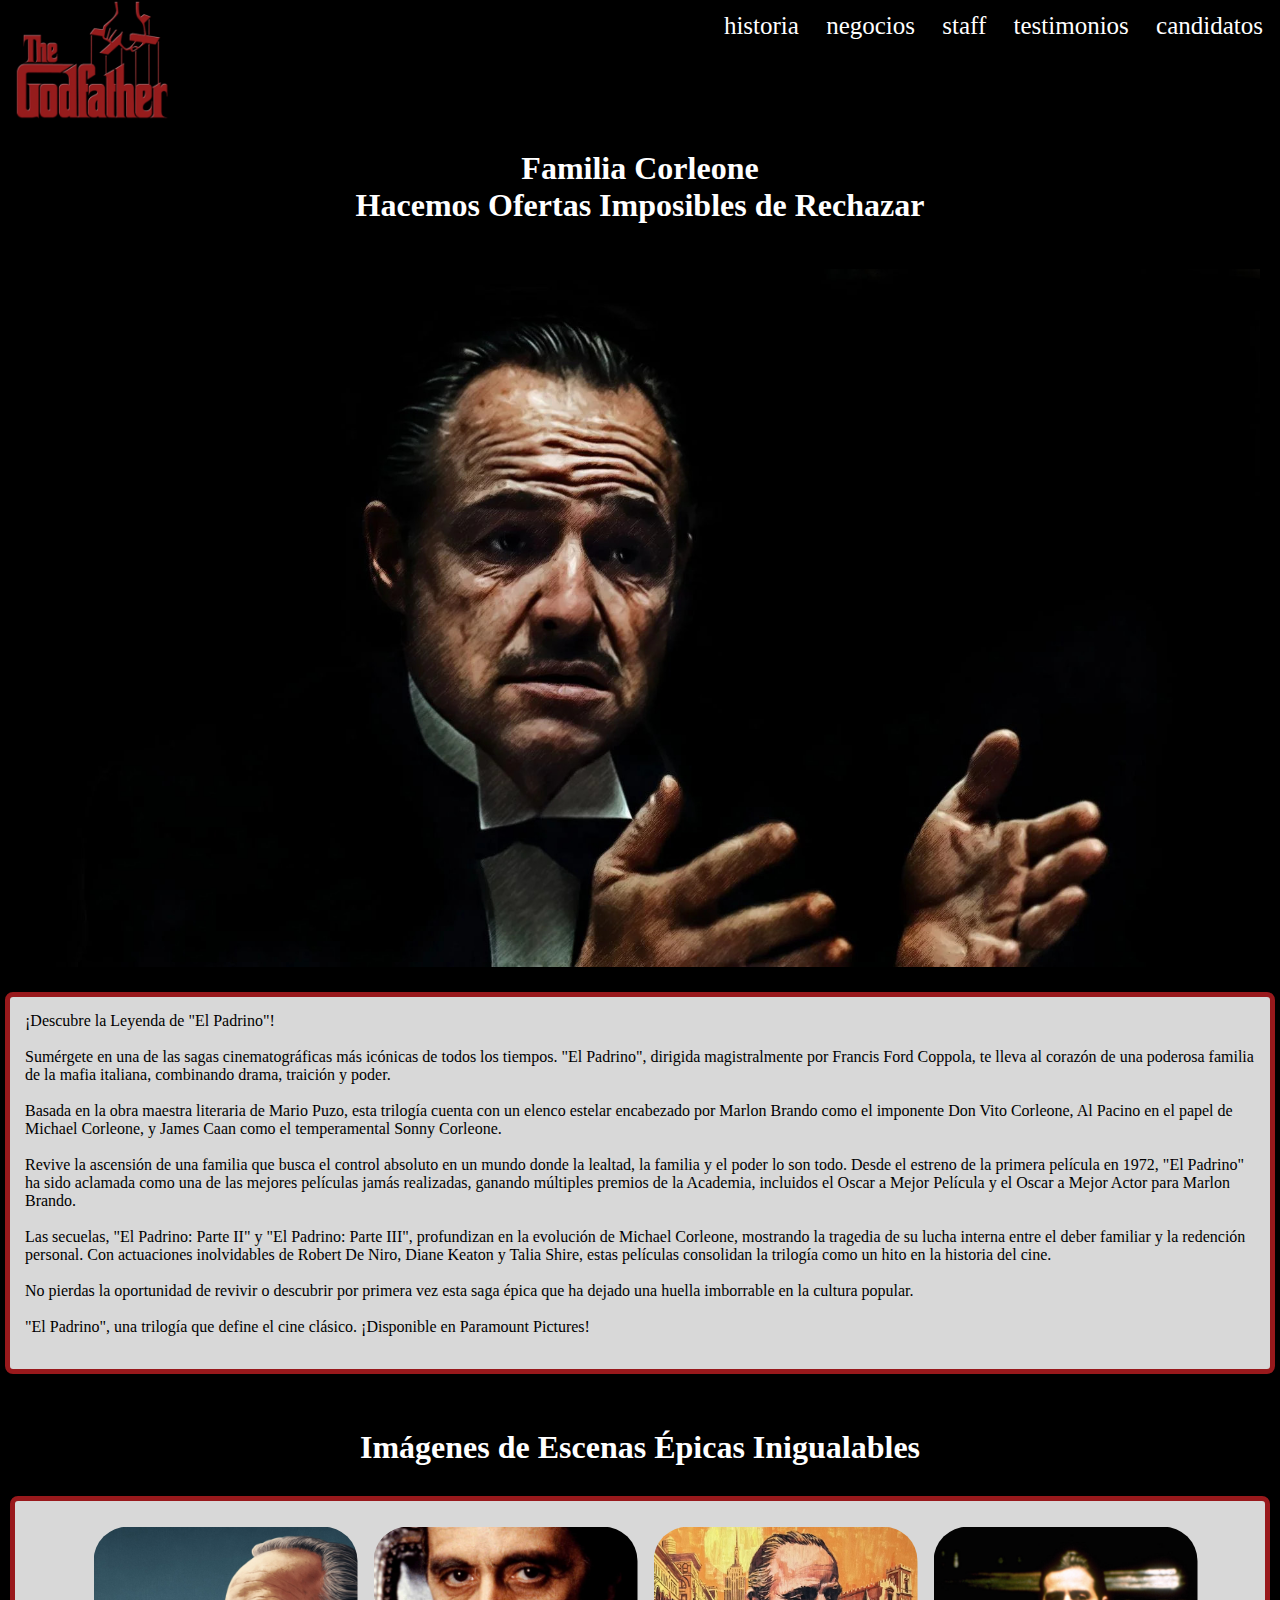
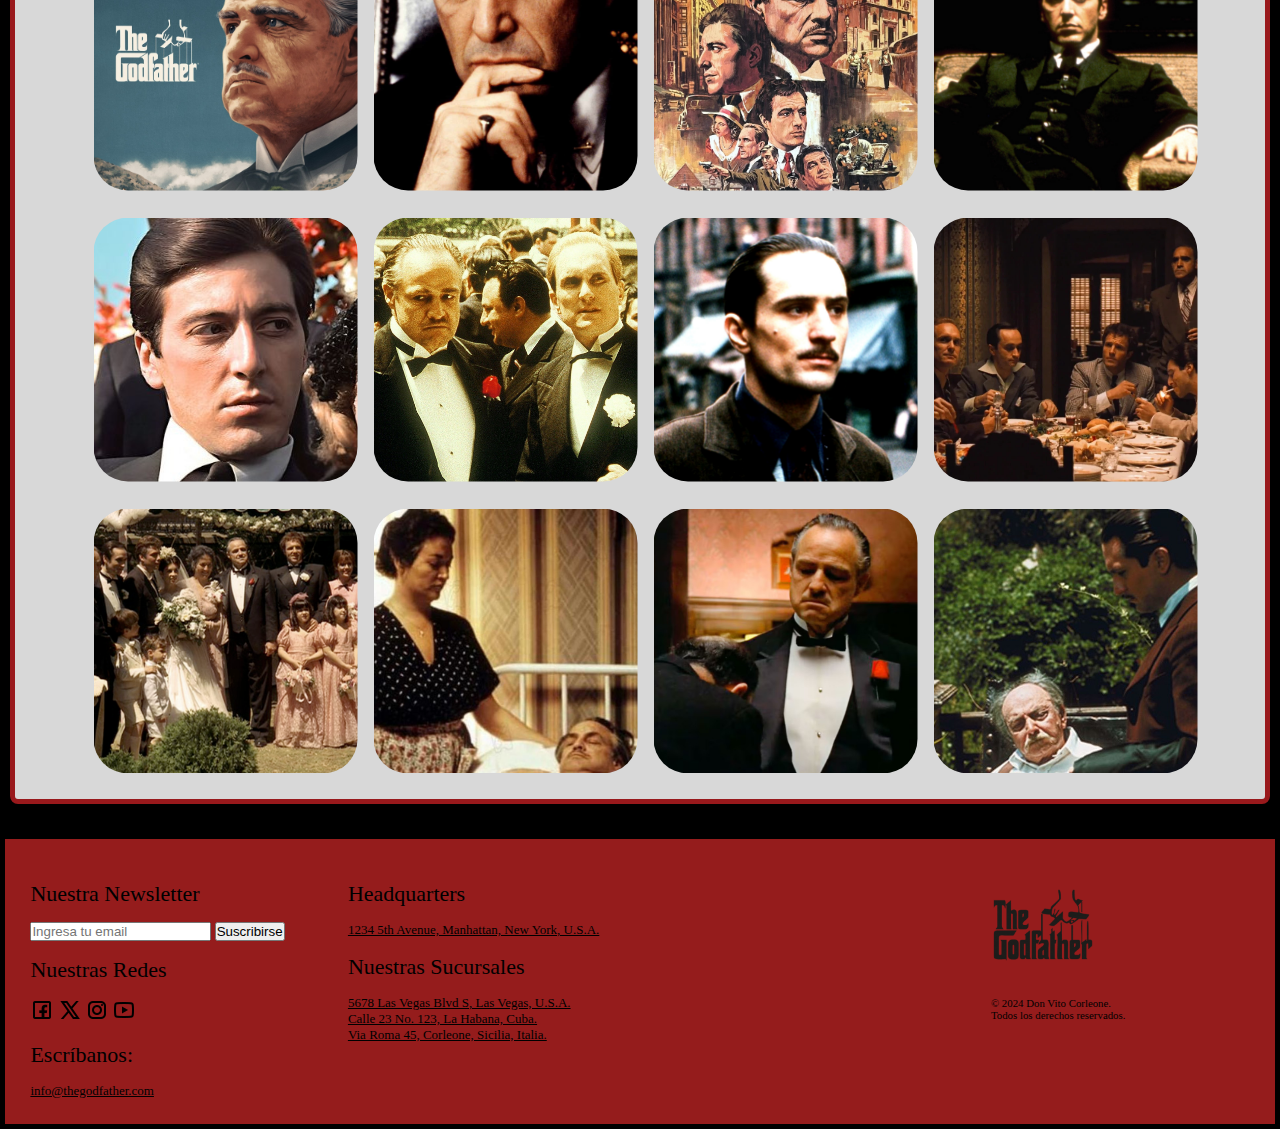
<file: index.html>
<!DOCTYPE html>
<html lang="es">

<head>
    <meta charset="UTF-8">
    <meta name="viewport" content="width=device-width, initial-scale=1.0">
    <link rel="stylesheet" href="css/footerResponsive.css">
    <link rel="stylesheet" href="css/grt-responsive-menu.css">
    <link rel="stylesheet" href="css/styles.css">
    <link rel="stylesheet" href="css/lightbox.min.css">
    <title>Trilogía de Películas El Padrino</title>

</head>

<body>
    <header>
        <div class="menu-container">
            <div class="grt-menu-row">
                <div class="grt-menu-logo">
                    <a href="index.html" class="grt-logo"><img src="images/logo-rojo.png" alt="The Godfather Logo"></a>
                </div>
                <div class="grt-menu-right">
                    <nav>
                        <button class="grt-mobile-button"><span class="line1"></span><span class="line2"></span><span
                                class="line3"></span></button>
                        <ul class="grt-menu">
                            <!--<li class="active"><a href="">Home</a></li>-->
                            <li class=""><a href="historia.html">Historia</a></li>
                            <li class=""><a href="negocios.html">Negocios</a></li>
                            <li class=""><a href="staff.html">Staff</a></li>
                            <li class=""><a href="testimonios.html">Testimonios</a></li>
                            <li class=""><a href="candidatos.html">Candidatos</a></li>
                        </ul>
                    </nav>
                </div>
            </div>
        </div>
    </header>
    <!--
    <div class="imagen-fondo">
        <p><br><br></p>
    </div>
    -->

    <div class="relleno-negro"></div>

        <h1>Familia Corleone <br> Hacemos Ofertas Imposibles de Rechazar</h1>

        <div class="imagen-100x100-ancho">
            <img src="images/don-corleone.jpg" alt="La Sabiduría de Don Vittorio Corleone">
        </div>

        <div class="container">
        <div class="paragraph">
            <p>
                ¡Descubre la Leyenda de "El Padrino"! <br><br>

                Sumérgete en una de las sagas cinematográficas más icónicas de todos los tiempos. "El Padrino", dirigida magistralmente por Francis Ford Coppola, te lleva al corazón de una poderosa familia de la mafia italiana, combinando drama, traición y poder. <br><br>

                Basada en la obra maestra literaria de Mario Puzo, esta trilogía cuenta con un elenco estelar encabezado por Marlon Brando como el imponente Don Vito Corleone, Al Pacino en el papel de Michael Corleone, y James Caan como el temperamental Sonny Corleone. <br><br>

                Revive la ascensión de una familia que busca el control absoluto en un mundo donde la lealtad, la familia y el poder lo son todo. Desde el estreno de la primera película en 1972, "El Padrino" ha sido aclamada como una de las mejores películas jamás realizadas, ganando múltiples premios de la Academia, incluidos el Oscar a Mejor Película y el Oscar a Mejor Actor para Marlon Brando. <br><br>

                Las secuelas, "El Padrino: Parte II" y "El Padrino: Parte III", profundizan en la evolución de Michael Corleone, mostrando la tragedia de su lucha interna entre el deber familiar y la redención personal. Con actuaciones inolvidables de Robert De Niro, Diane Keaton y Talia Shire, estas películas consolidan la trilogía como un hito en la historia del cine. <br><br>

                No pierdas la oportunidad de revivir o descubrir por primera vez esta saga épica que ha dejado una huella imborrable en la cultura popular. <br><br>

                "El Padrino", una trilogía que define el cine clásico. ¡Disponible en Paramount Pictures! <br><br>
            </p>
        </div>
        <h1>Imágenes de Escenas Épicas Inigualables</h1>
        <div class="container">
            <div class="paragraph">
                <section>
                    <div class="gallery">
                      <a class="example-image-link" href="gallery-images/imagen01.jpg" data-lightbox="example-set" data-title="Caption 1">
                        <img class="example-image" src="gallery-images/miniatura-imagen01.jpg" alt="Imagen 1">
                      </a>
                      <a class="example-image-link" href="gallery-images/imagen02.jpg" data-lightbox="example-set" data-title="Caption 2">
                        <img class="example-image" src="gallery-images/miniatura-imagen02.jpg" alt="Imagen 2">
                      </a>
                      <a class="example-image-link" href="gallery-images/imagen03.jpg" data-lightbox="example-set" data-title="Caption 3">
                        <img class="example-image" src="gallery-images/miniatura-imagen03.jpg" alt="Imagen 3">
                      </a>
                      <a class="example-image-link" href="gallery-images/imagen04.jpg" data-lightbox="example-set" data-title="Caption 4">
                        <img class="example-image" src="gallery-images/miniatura-imagen04.jpg" alt="Imagen 4">
                      </a>
                      <a class="example-image-link" href="gallery-images/imagen05.jpg" data-lightbox="example-set" data-title="Caption 5">
                        <img class="example-image" src="gallery-images/miniatura-imagen05.jpg" alt="Imagen 5">
                      </a>
                      <a class="example-image-link" href="gallery-images/imagen06.jpg" data-lightbox="example-set" data-title="Caption 6">
                        <img class="example-image" src="gallery-images/miniatura-imagen06.jpg" alt="Imagen 6">
                      </a>
                      <a class="example-image-link" href="gallery-images/imagen07.jpg" data-lightbox="example-set" data-title="Caption 7">
                        <img class="example-image" src="gallery-images/miniatura-imagen07.jpg" alt="Imagen 7">
                      </a>
                      <a class="example-image-link" href="gallery-images/imagen08.jpg" data-lightbox="example-set" data-title="Caption 8">
                        <img class="example-image" src="gallery-images/miniatura-imagen08.jpg" alt="Imagen 8">
                      </a>
                      <a class="example-image-link" href="gallery-images/imagen09.jpg" data-lightbox="example-set" data-title="Caption 9">
                        <img class="example-image" src="gallery-images/miniatura-imagen09.jpg" alt="Imagen 9">
                      </a>
                      <a class="example-image-link" href="gallery-images/imagen10.jpg" data-lightbox="example-set" data-title="Caption 10">
                        <img class="example-image" src="gallery-images/miniatura-imagen10.jpg" alt="Imagen 10">
                      </a>
                      <a class="example-image-link" href="gallery-images/imagen11.jpg" data-lightbox="example-set" data-title="Caption 11">
                        <img class="example-image" src="gallery-images/miniatura-imagen11.jpg" alt="Imagen 11">
                      </a>
                      <a class="example-image-link" href="gallery-images/imagen12.jpg" data-lightbox="example-set" data-title="Caption 12">
                        <img class="example-image" src="gallery-images/miniatura-imagen12.jpg" alt="Imagen 12">
                      </a>
                    </div>
                  </section>

            </div>
        </div>
   
    <footer>
        <div class="container-footer">

            <div class="row">
                <div class="footer-col1">
                    <br>
                    <h4>Nuestra newsletter</h4>
                    <form action="#" method="POST" class="newsletter-form">
                        <input type="email" id="email" name="email" placeholder="Ingresa tu email" required>
                        <button type="submit">Suscribirse</button>
                    </form>
                    <br>
                    <h4>Nuestras redes</h4>
                    <div class="social-links">
                        <a href="#"><img src="images/icon-facebook.png" alt="Facebook"></a>
                        <a href="#"><img src="images/icon-x.png" alt="X"></a>
                        <a href="#"><img src="images/icon-instagram.png" alt="Instagram"></a>
                        <a href="#"><img src="images/icon-youtube.png" alt="YouTube"></a>
                    </div>
                    <br>
                    <h4>Escríbanos:</h4>
                    <div class="mailto">
                        <a href="#">info@thegodfather.com</a>
                    </div>
                </div>
                <div class="footer-col2">
                    <br>
                    <h4>Headquarters</h4>
                    <div class="branches">
                        <p><a href="https://www.google.com/maps?q=New+York,+USA" target="_blank">1234 5th Avenue,
                                Manhattan, New York, U.S.A.</a></p>
                    </div>
                    <br>
                    <h4>Nuestras Sucursales</h4>
                    <div class="branches">
                        <p><a href="https://www.google.com/maps?q=Las+Vegas,+USA" target="_blank">5678 Las Vegas Blvd S,
                                Las Vegas, U.S.A.</a></p>
                        <p><a href="https://www.google.com/maps?q=La+Habana,+Cuba" target="_blank">Calle 23 No. 123, La
                                Habana, Cuba.</a></p>
                        <p><a href="https://www.google.com/maps?q=Corleone,+Sicilia" target="_blank">Via Roma 45,
                                Corleone, Sicilia, Italia.</a></p>
                    </div>
                </div>
                <div class="footer-col3">
                    <div class="logo-container">
                        <img src="images/the-godfather-black-small-logo.png" alt="Logo" class="logo">
                    </div>
                    <div class="copyright">
                        <p>© 2024 Don Vito Corleone.<br>Todos los derechos reservados.</p>
                    </div>
                </div>
            </div>
        </div>
    </footer>
    <script src="js/jquery-3.7.1.min.js"></script>
    <script src="js/grt-responsive-menu.js"></script>
    <script src="js/lightbox-plus-jquery.min.js"></script>
</body>

</html>
</file>
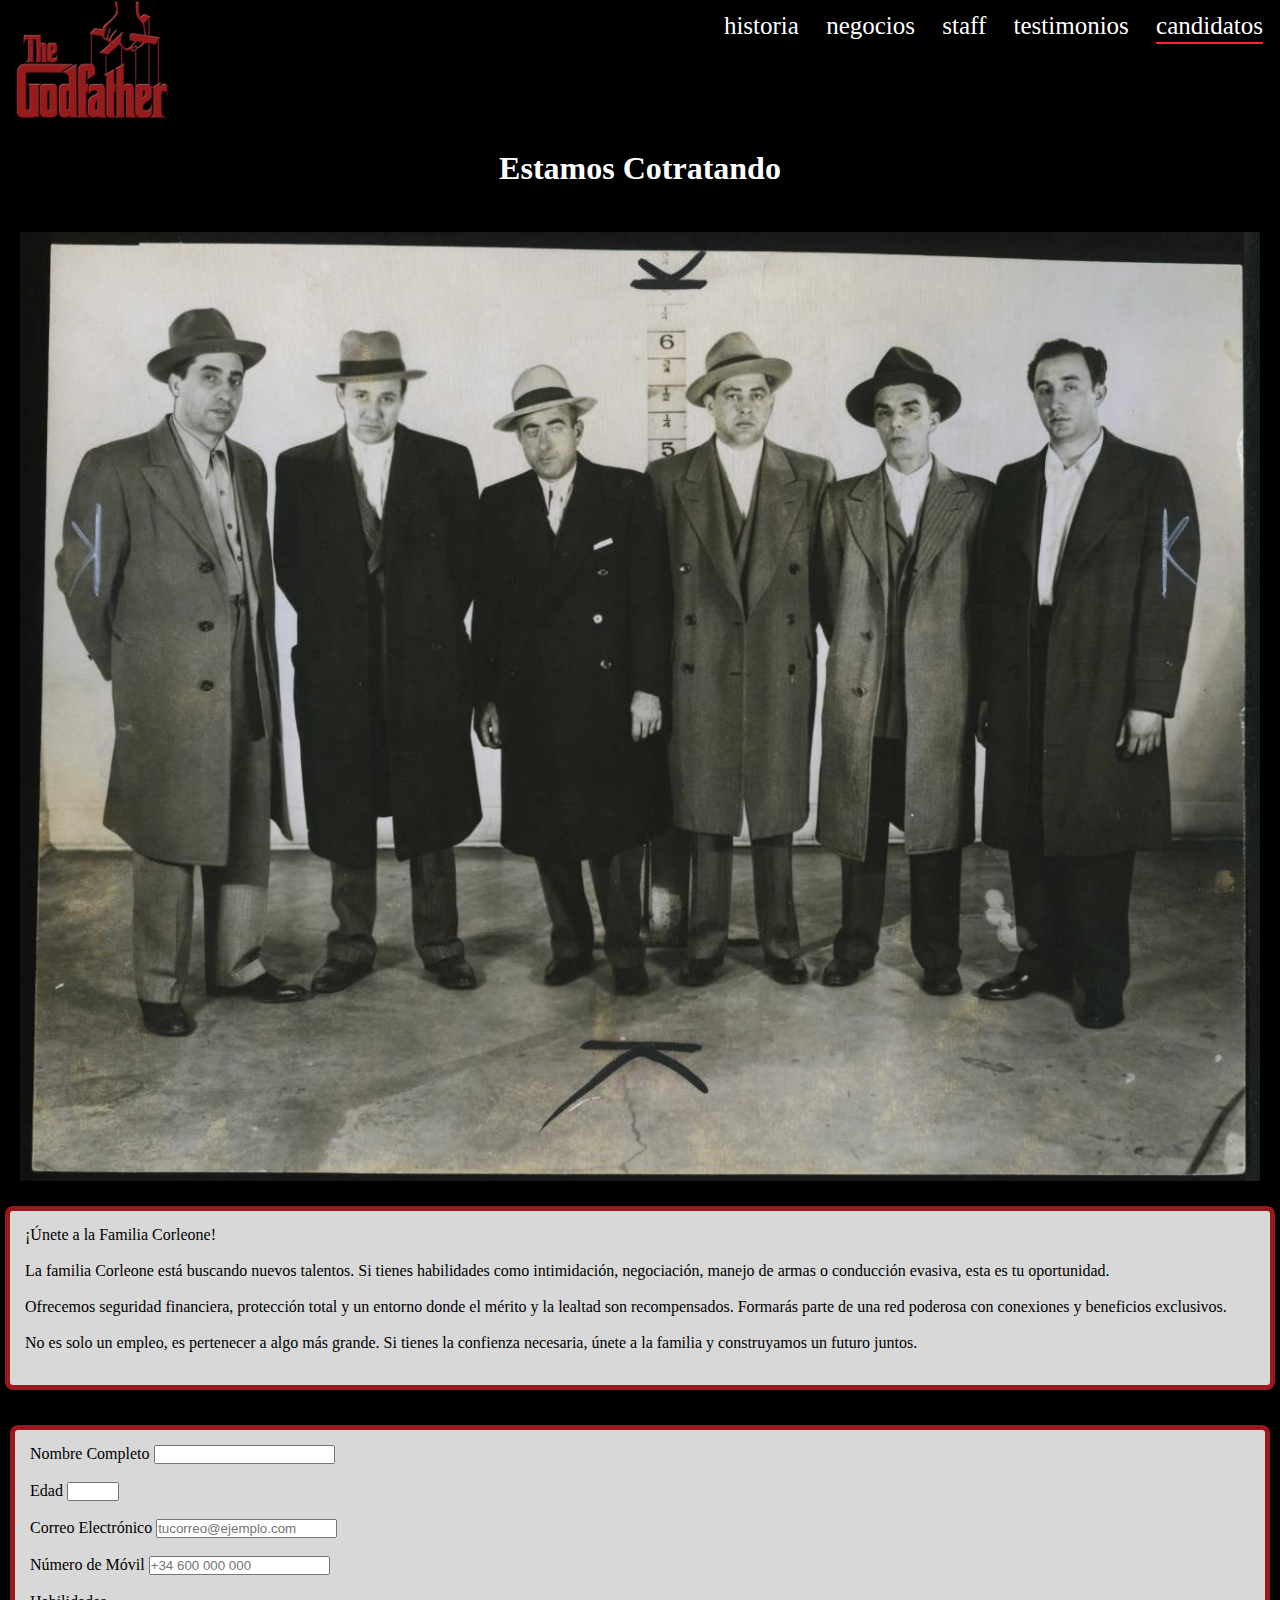
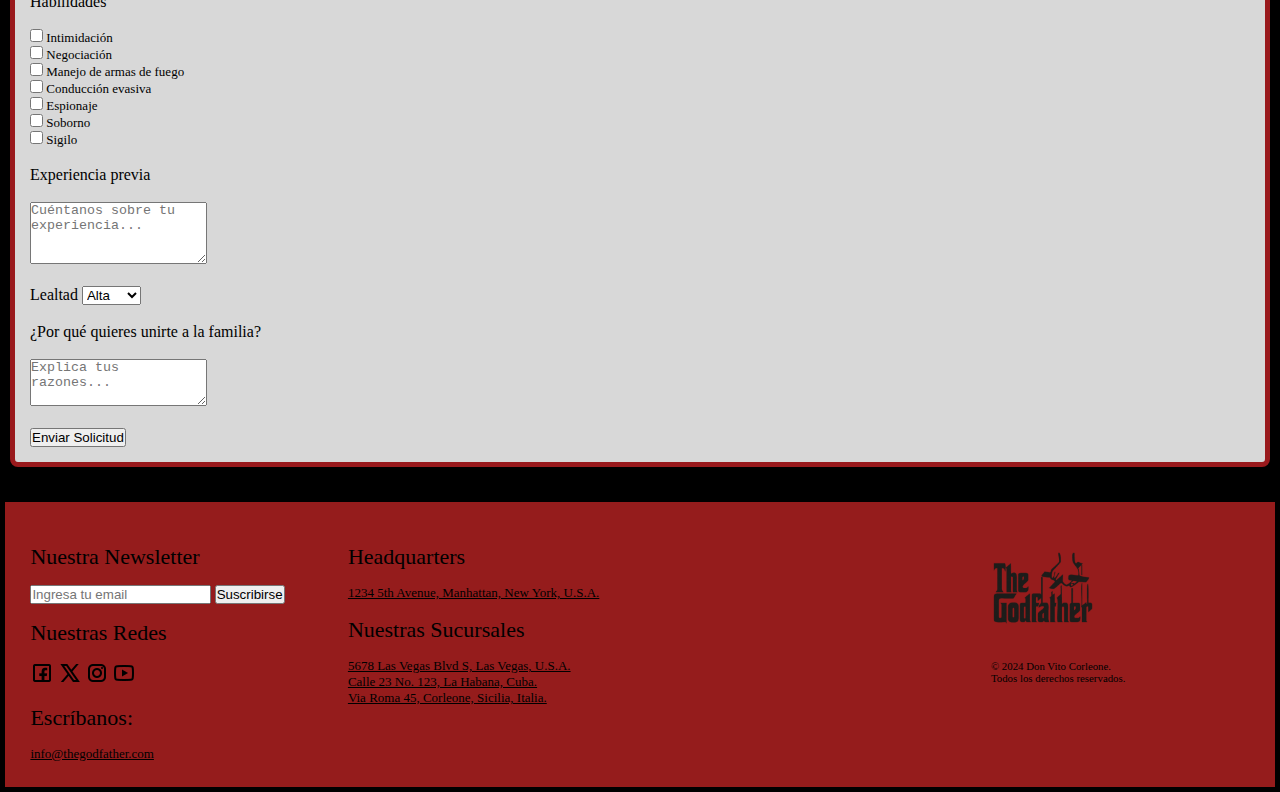
<file: candidatos.html>
<!DOCTYPE html>
<html lang="es">

<head>
    <meta charset="UTF-8">
    <meta name="viewport" content="width=device-width, initial-scale=1.0">
    <link rel="stylesheet" href="css/footerResponsive.css">
    <link rel="stylesheet" href="css/grt-responsive-menu.css">
    <link rel="stylesheet" href="css/styles.css">
    <link rel="stylesheet" href="css/lightbox.min.css">
    <title>Estamos Reclutando</title>

</head>

<body>
    <header>
        <div class="menu-container">
            <div class="grt-menu-row">
                <div class="grt-menu-logo">
                    <a href="index.html" class="grt-logo"><img src="images/logo-rojo.png" alt="The Godfather Logo"></a>
                </div>
                <div class="grt-menu-right">
                    <nav>
                        <button class="grt-mobile-button"><span class="line1"></span><span class="line2"></span><span
                                class="line3"></span></button>
                        <ul class="grt-menu">
                            <!--<li class="active"><a href="">Home</a></li>-->
                            <li class=""><a href="historia.html">Historia</a></li>
                            <li class=""><a href="negocios.html">Negocios</a></li>
                            <li class=""><a href="staff.html">Staff</a></li>
                            <li class=""><a href="testimonios.html">Testimonios</a></li>
                            <li class="active"><a href="candidatos.html">Candidatos</a></li>
                        </ul>
                    </nav>
                </div>
            </div>
        </div>
    </header>
    <!--
    <div class="imagen-fondo">
        <p><br><br></p>
    </div>
    -->

    <div class="relleno-negro"></div>

        <h1>Estamos Cotratando</h1>

        <div class="imagen-100x100-ancho">
            <img src="images/candidatos.jpg" alt="Hasta los niños aman a Don Vito">
        </div>

        <div class="container">
        <div class="paragraph">
            <p>
                ¡Únete a la Familia Corleone! <br><br>

                La familia Corleone está buscando nuevos talentos. Si tienes habilidades como intimidación, negociación,
                manejo de armas o conducción evasiva, esta es tu oportunidad. <br><br>

                Ofrecemos seguridad financiera, protección total y un entorno donde el mérito y la lealtad son
                recompensados. Formarás parte de una red poderosa con conexiones y beneficios exclusivos. <br><br>

                No es solo un empleo, es pertenecer a algo más grande. Si tienes la confienza necesaria, únete a la familia y construyamos un futuro juntos. <br><br>
            </p>
        </div>

        <div class="container">
            <div class="paragraph">
                <p>
                    <form action="submit.php" method="post">
                        <label for="name">Nombre Completo</label>
                        <input type="text" id="name" name="name" required>
                        <br><br>
                        <label for="age">Edad</label>
                        <input type="number" id="age" name="age" min="18" max="99" required>
                        <br><br>
                        <label for="email">Correo Electrónico</label>
                        <input type="email" id="email" name="email" placeholder="tucorreo@ejemplo.com" required>
                        <br><br>
                        <label for="mobile">Número de Móvil</label>
                        <input type="tel" id="mobile" name="mobile" placeholder="+34 600 000 000" required>
                        <br><br>
                        <label for="skills">Habilidades</label>
                        <br><br>
                        <div class="checkbox-group">
                            <label><input type="checkbox" name="skills[]" value="Intimidación"> Intimidación</label>
                            <br>
                            <label><input type="checkbox" name="skills[]" value="Negociación"> Negociación</label>
                            <br>
                            <label><input type="checkbox" name="skills[]" value="Armas de fuego"> Manejo de armas de fuego</label>
                            <br>
                            <label><input type="checkbox" name="skills[]" value="Conducción evasiva"> Conducción
                                evasiva</label>
                            <br>
                            <label><input type="checkbox" name="skills[]" value="Espionaje"> Espionaje</label>
                            <br>
                            <label><input type="checkbox" name="skills[]" value="Soborno"> Soborno</label>
                            <br>
                            <label><input type="checkbox" name="skills[]" value="Sigilo"> Sigilo</label>
                        </div>
                        <br>
                        <label for="experience">Experiencia previa</label>
                        <br><br>
                        <textarea id="experience" name="experience" rows="4" placeholder="Cuéntanos sobre tu experiencia..."
                            required></textarea>
                        <br><br>
                        <label for="loyalty">Lealtad</label>
                        <select id="loyalty" name="loyalty" required>
                            <option value="alta">Alta</option>
                            <option value="media">Media</option>
                            <option value="baja">Baja</option>
                        </select>
                        <br><br>
                        <label for="why">¿Por qué quieres unirte a la familia?</label>
                        <br><br>
                        <textarea id="why" name="why" rows="3" placeholder="Explica tus razones..." required></textarea>
                        <br><br>
                        <button type="submit" class="submit-btn">Enviar Solicitud</button>
                    </form>
                </p>
            </div>



        </div>
   
    <footer>
        <div class="container-footer">

            <div class="row">
                <div class="footer-col1">
                    <br>
                    <h4>Nuestra newsletter</h4>
                    <form action="#" method="POST" class="newsletter-form">
                        <input type="email" id="email" name="email" placeholder="Ingresa tu email" required>
                        <button type="submit">Suscribirse</button>
                    </form>
                    <br>
                    <h4>Nuestras redes</h4>
                    <div class="social-links">
                        <a href="#"><img src="images/icon-facebook.png" alt="Facebook"></a>
                        <a href="#"><img src="images/icon-x.png" alt="X"></a>
                        <a href="#"><img src="images/icon-instagram.png" alt="Instagram"></a>
                        <a href="#"><img src="images/icon-youtube.png" alt="YouTube"></a>
                    </div>
                    <br>
                    <h4>Escríbanos:</h4>
                    <div class="mailto">
                        <a href="#">info@thegodfather.com</a>
                    </div>
                </div>
                <div class="footer-col2">
                    <br>
                    <h4>Headquarters</h4>
                    <div class="branches">
                        <p><a href="https://www.google.com/maps?q=New+York,+USA" target="_blank">1234 5th Avenue,
                                Manhattan, New York, U.S.A.</a></p>
                    </div>
                    <br>
                    <h4>Nuestras Sucursales</h4>
                    <div class="branches">
                        <p><a href="https://www.google.com/maps?q=Las+Vegas,+USA" target="_blank">5678 Las Vegas Blvd S,
                                Las Vegas, U.S.A.</a></p>
                        <p><a href="https://www.google.com/maps?q=La+Habana,+Cuba" target="_blank">Calle 23 No. 123, La
                                Habana, Cuba.</a></p>
                        <p><a href="https://www.google.com/maps?q=Corleone,+Sicilia" target="_blank">Via Roma 45,
                                Corleone, Sicilia, Italia.</a></p>
                    </div>
                </div>
                <div class="footer-col3">
                    <div class="logo-container">
                        <img src="images/the-godfather-black-small-logo.png" alt="Logo" class="logo">
                    </div>
                    <div class="copyright">
                        <p>© 2024 Don Vito Corleone.<br>Todos los derechos reservados.</p>
                    </div>
                </div>
            </div>
        </div>
    </footer>
    <script src="js/jquery-3.7.1.min.js"></script>
    <script src="js/grt-responsive-menu.js"></script>
    <script src="js/lightbox-plus-jquery.min.js"></script>
</body>

</html>
</file>
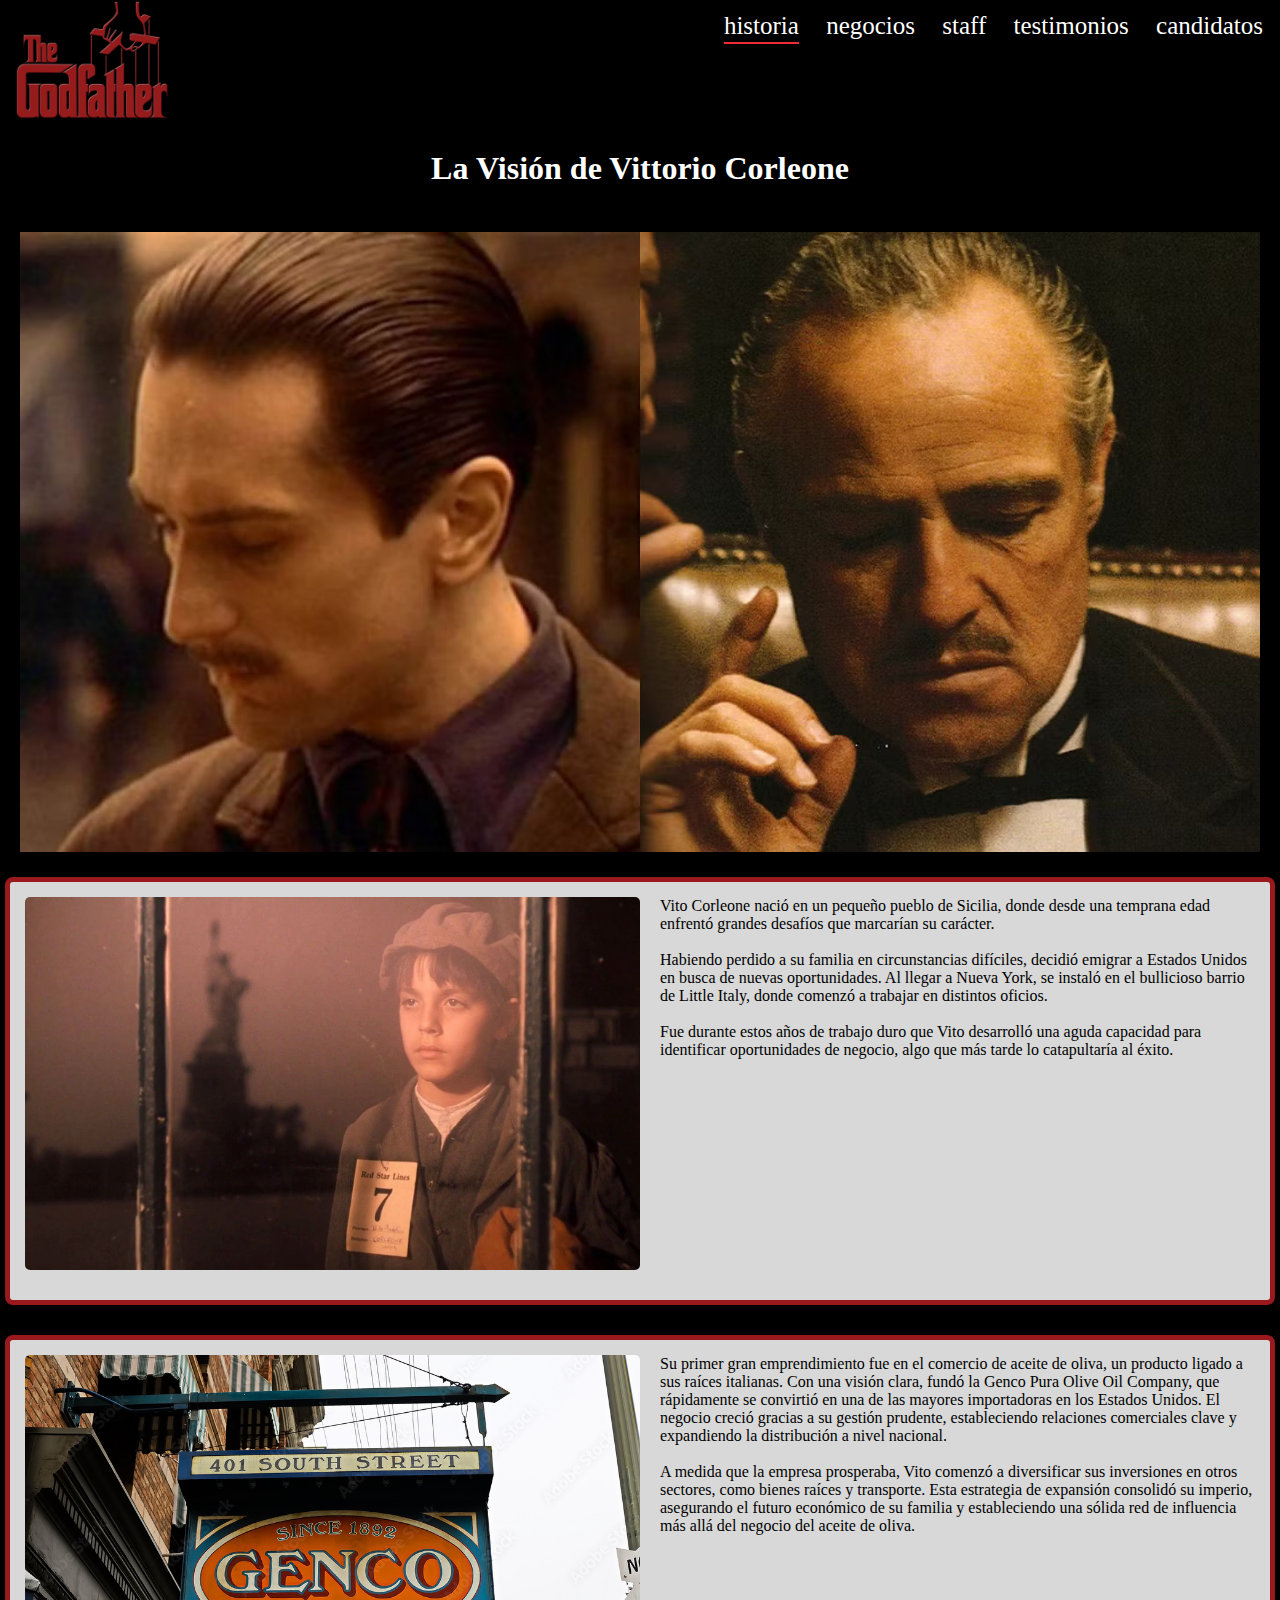
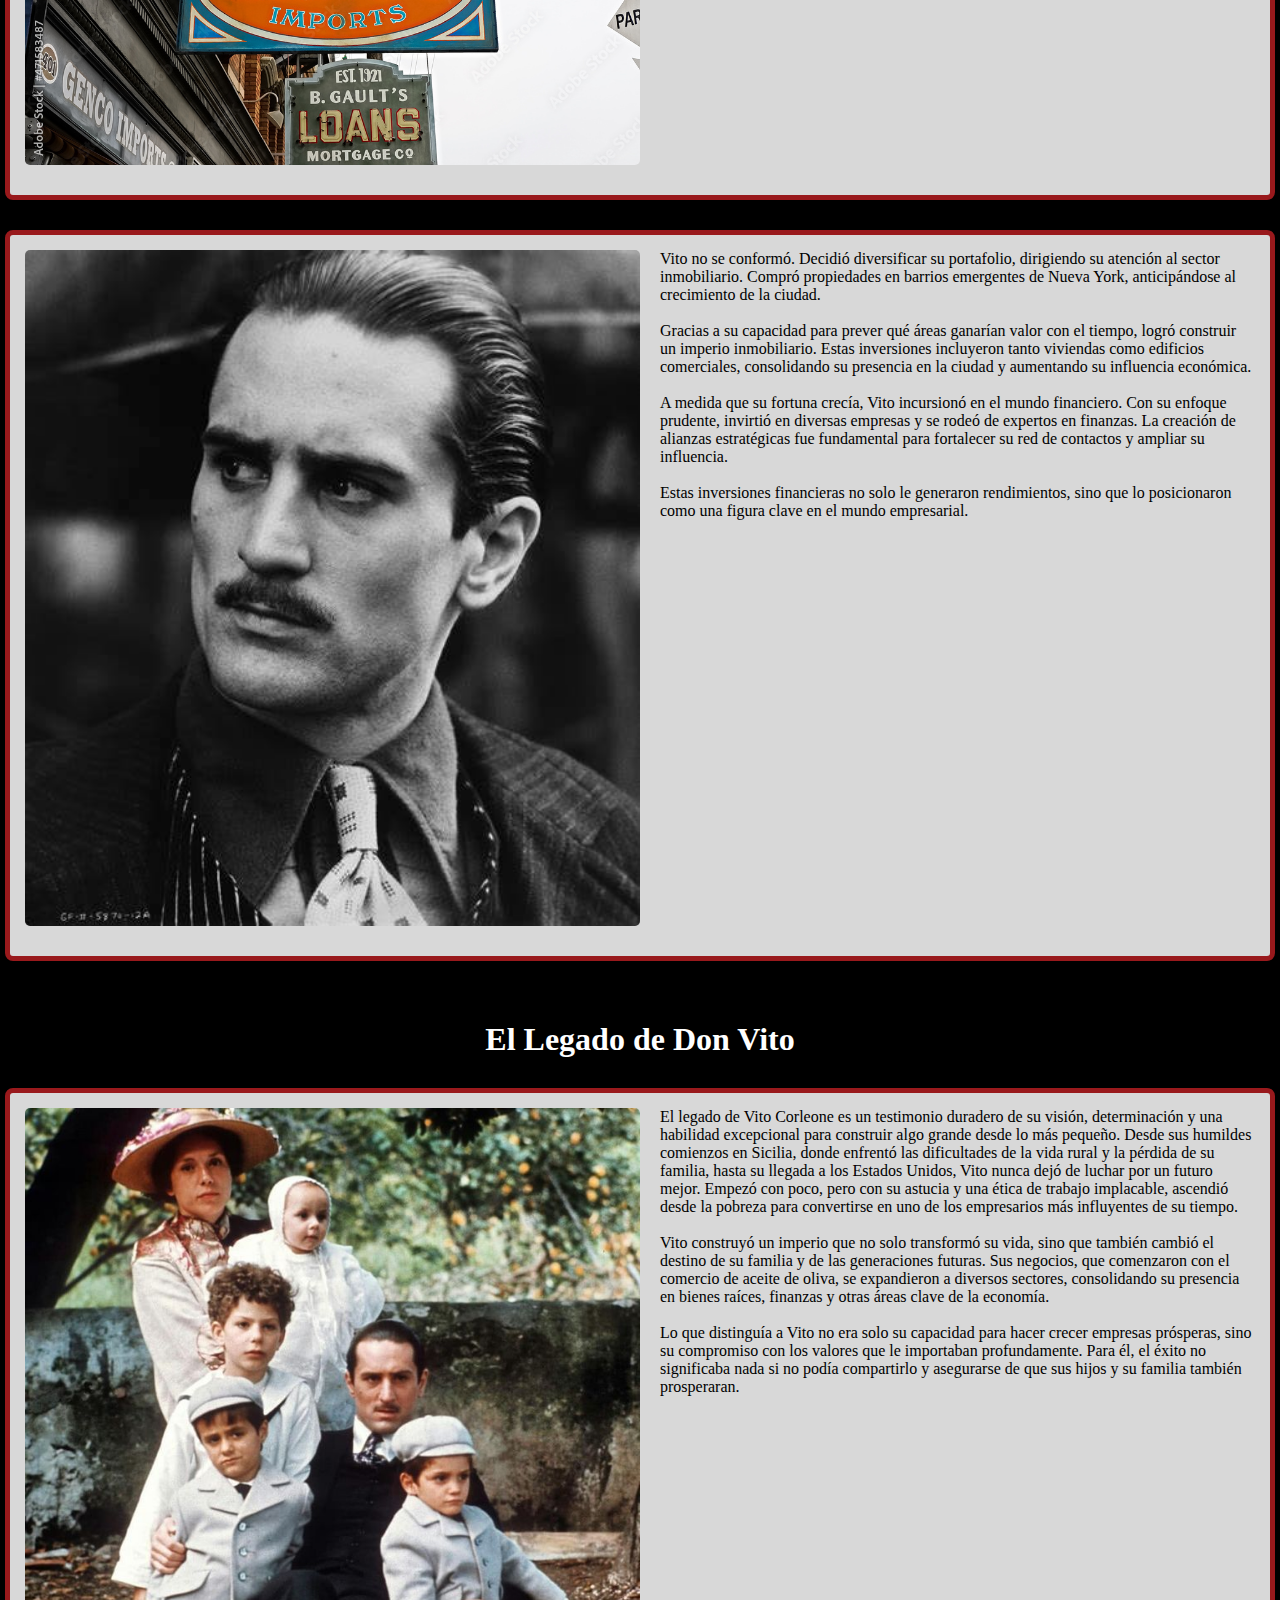
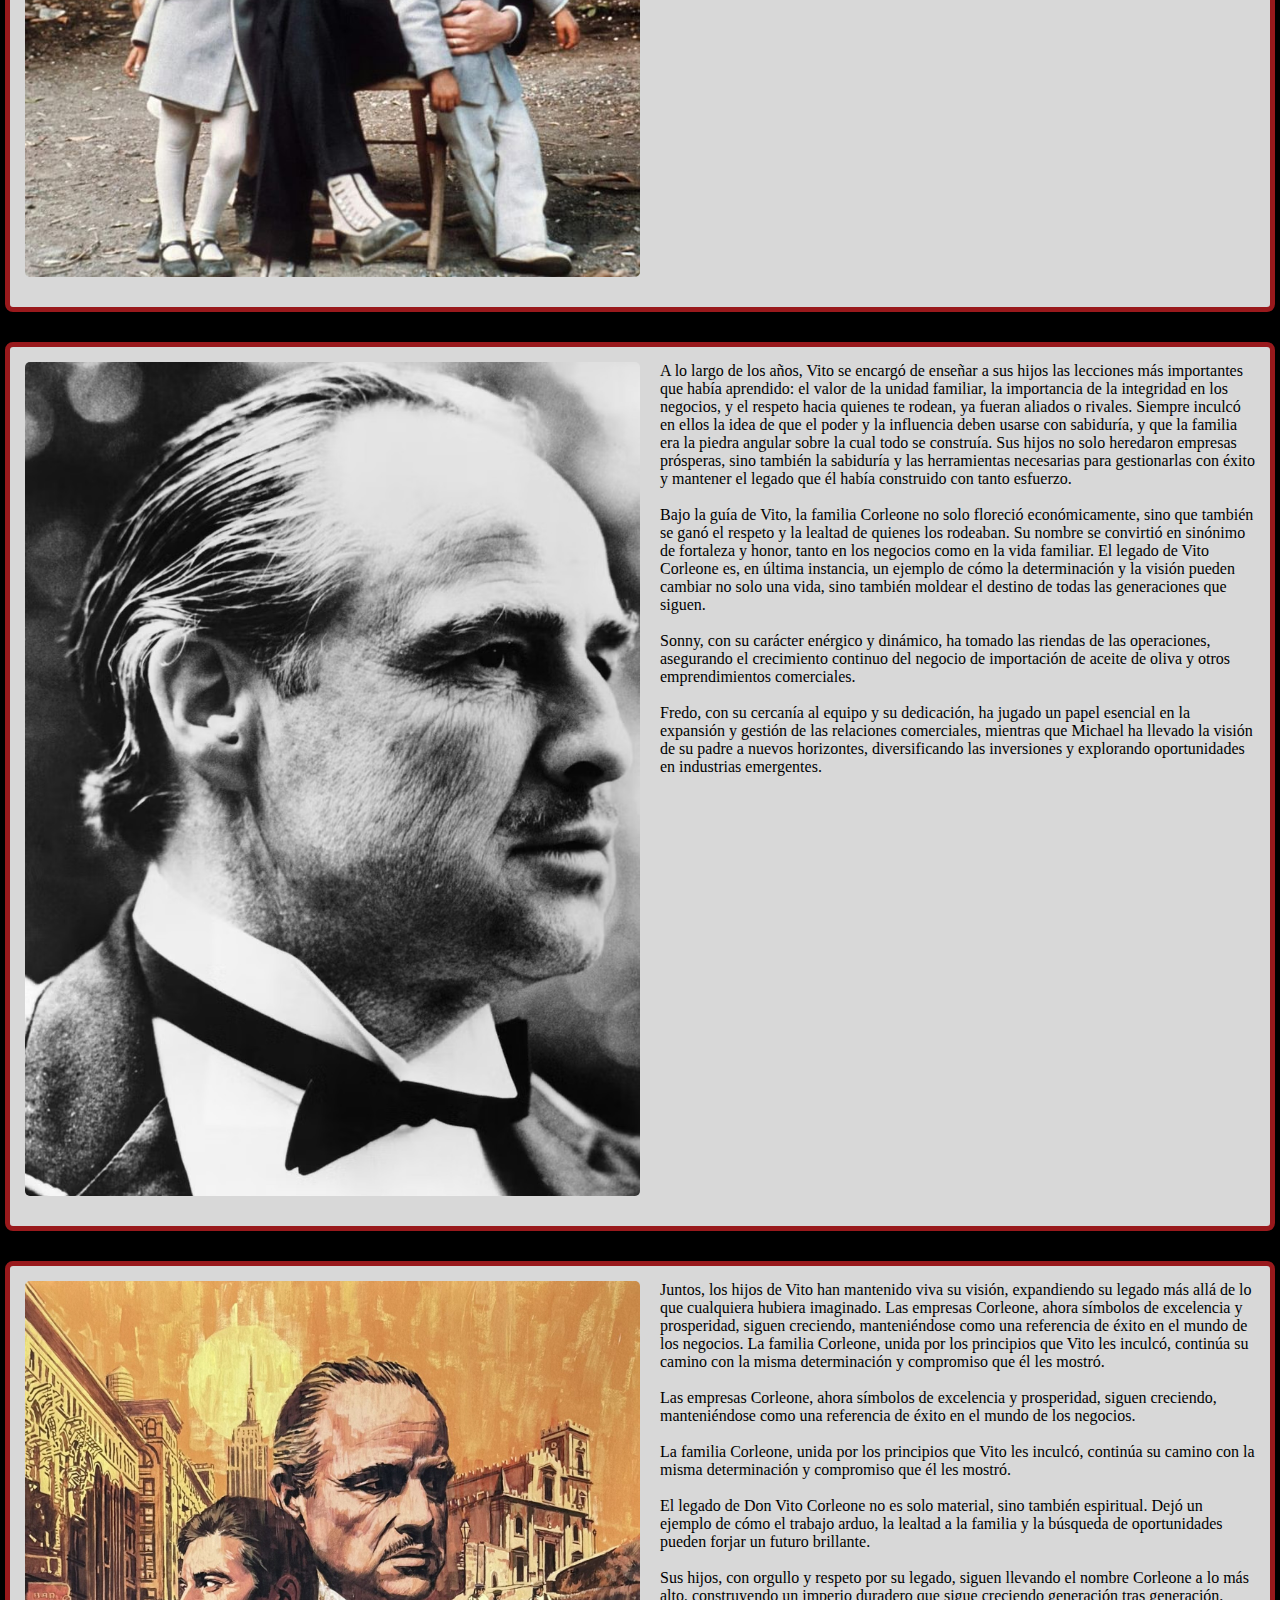
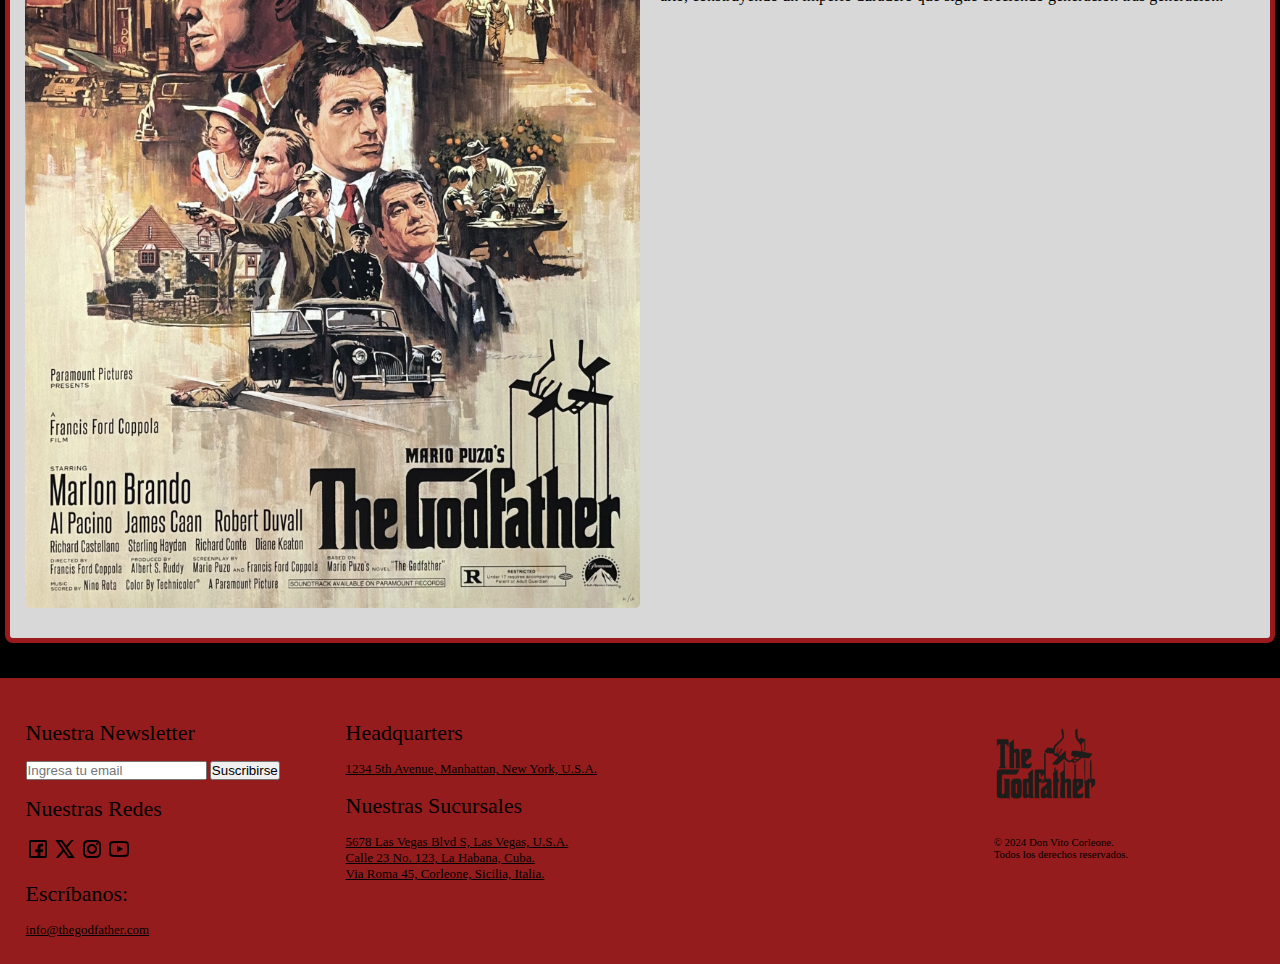
<file: historia.html>
<!DOCTYPE html>
<html lang="es">

<head>
    <meta charset="UTF-8">
    <meta name="viewport" content="width=device-width, initial-scale=1.0">
    <link rel="stylesheet" href="css/footerResponsive.css">
    <link rel="stylesheet" href="css/grt-responsive-menu.css">
    <link rel="stylesheet" href="css/styles.css">
    <link rel="stylesheet" href="css/lightbox.min.css">
    <title>La Historia de Don Vittorio Corleone</title>

</head>

<body>
    <header>
        <div class="menu-container">
            <div class="grt-menu-row">
                <div class="grt-menu-logo">
                    <a href="index.html" class="grt-logo"><img src="images/logo-rojo.png" alt="The Godfather Logo"></a>
                </div>
                <div class="grt-menu-right">
                    <nav>
                        <button class="grt-mobile-button"><span class="line1"></span><span class="line2"></span><span
                                class="line3"></span></button>
                        <ul class="grt-menu">
                            <!--<li class="active"><a href="">Home</a></li>-->
                            <li class="active"><a href="historia.html">Historia</a></li>
                            <li class=""><a href="negocios.html">Negocios</a></li>
                            <li class=""><a href="staff.html">Staff</a></li>
                            <li class=""><a href="testimonios.html">Testimonios</a></li>
                            <li class=""><a href="candidatos.html">Candidatos</a></li>
                        </ul>
                    </nav>
                </div>
            </div>
        </div>
    </header>
    <!--
    <div class="imagen-fondo">
        <p><br><br></p>
    </div>
    -->

    <div class="relleno-negro"></div>

    <article>
        <h1>La Visión de Vittorio Corleone</h1>

        <div class="imagen-100x100-ancho">
            <img src="images/young-old-vito.jpg" alt="Vito joven y Vito maduro">
        </div>

        <div class="container">
            <div class="paragraph">
                <img src="images/vito-kid.jpg"
                        alt="Vittorio Corleone cuando era un niño por primera vez en New York">
                    <p>
                        Vito Corleone nació en un pequeño pueblo de Sicilia, donde desde una temprana edad enfrentó grandes desafíos que marcarían su carácter. <br><br>
                        
                        Habiendo perdido a su familia en circunstancias difíciles, decidió emigrar a Estados Unidos en busca de nuevas oportunidades. Al llegar a Nueva York, se instaló en el bullicioso barrio de Little Italy, donde comenzó a trabajar en distintos oficios. <br><br>
                        
                        Fue durante estos años de trabajo duro que Vito desarrolló una aguda capacidad para identificar oportunidades de negocio, algo que más tarde lo catapultaría al éxito. <br><br>
                    
                    </p>
            </div>

            <div class="paragraph">
                <img src="images/genco-letter.jpg" alt="Imagen de la empresa de aceite de oliva">
                <p>
                    Su primer gran emprendimiento fue en el comercio de aceite de oliva, un producto ligado a sus raíces italianas. Con una visión clara, fundó la Genco Pura Olive Oil Company, que rápidamente se convirtió en una de las mayores importadoras en los Estados Unidos. El negocio creció gracias a su gestión prudente, estableciendo relaciones comerciales clave y expandiendo la distribución a nivel nacional. <br><br>

                    A medida que la empresa prosperaba, Vito comenzó a diversificar sus inversiones en otros sectores, como bienes raíces y transporte. Esta estrategia de expansión consolidó su imperio, asegurando el futuro económico de su familia y estableciendo una sólida red de influencia más allá del negocio del aceite de oliva.
                </p>
            </div>

            <div class="paragraph">
                <img src="images/vito-joven.jpg" alt="Imagen de Vito Corleone"">
                <p>
                    Vito no se conformó. Decidió diversificar su portafolio, dirigiendo su atención al sector inmobiliario. Compró propiedades en barrios emergentes de Nueva York, anticipándose al crecimiento de la ciudad. <br><br>
                    
                    Gracias a su capacidad para prever qué áreas ganarían valor con el tiempo, logró construir un imperio inmobiliario. Estas inversiones incluyeron tanto viviendas como edificios comerciales, consolidando su presencia en la ciudad y aumentando su influencia económica. <br><br>

                    A medida que su fortuna crecía, Vito incursionó en el mundo financiero. Con su enfoque prudente, invirtió en diversas empresas y se rodeó de expertos en finanzas. La creación de alianzas estratégicas fue fundamental para fortalecer su red de contactos y ampliar su influencia. <br><br>
                    
                    Estas inversiones financieras no solo le generaron rendimientos, sino que lo posicionaron como una figura clave en el mundo empresarial. <br><br>
                </p>
            </div>
        </div>
    </article>
    <article>
        <h1>El Legado de Don Vito</h1>

        <div class=" container">
                <div class="paragraph">
                    <img src="images/Corleone-family.jpg" alt="La familia">
                    <p>
                        El legado de Vito Corleone es un testimonio duradero de su visión, determinación y una habilidad excepcional para construir algo grande desde lo más pequeño. Desde sus humildes comienzos en Sicilia, donde enfrentó las dificultades de la vida rural y la pérdida de su familia, hasta su llegada a los Estados Unidos, Vito nunca dejó de luchar por un futuro mejor. Empezó con poco, pero con su astucia y una ética de trabajo implacable, ascendió desde la pobreza para convertirse en uno de los empresarios más influyentes de su tiempo. <br><br>

                        Vito construyó un imperio que no solo transformó su vida, sino que también cambió el destino de su familia y de las generaciones futuras. Sus negocios, que comenzaron con el comercio de aceite de oliva, se expandieron a diversos sectores, consolidando su presencia en bienes raíces, finanzas y otras áreas clave de la economía. <br><br>
                        
                        Lo que distinguía a Vito no era solo su capacidad para hacer crecer empresas prósperas, sino su compromiso con los valores que le importaban profundamente. Para él, el éxito no significaba nada si no podía compartirlo y asegurarse de que sus hijos y su familia también prosperaran. <br><br>
                    </p>
                </div>
                <div class="paragraph">
                    <img src="images/vito-blanco-y-negro.jpg" alt="El legado de Don Vittorio Corleone">
                    <p>
                        A lo largo de los años, Vito se encargó de enseñar a sus hijos las lecciones más importantes que había aprendido: el valor de la unidad familiar, la importancia de la integridad en los negocios, y el respeto hacia quienes te rodean, ya fueran aliados o rivales. Siempre inculcó en ellos la idea de que el poder y la influencia deben usarse con sabiduría, y que la familia era la piedra angular sobre la cual todo se construía. Sus hijos no solo heredaron empresas prósperas, sino también la sabiduría y las herramientas necesarias para gestionarlas con éxito y mantener el legado que él había construido con tanto esfuerzo. <br><br>

                        Bajo la guía de Vito, la familia Corleone no solo floreció económicamente, sino que también se ganó el respeto y la lealtad de quienes los rodeaban. Su nombre se convirtió en sinónimo de fortaleza y honor, tanto en los negocios como en la vida familiar. El legado de Vito Corleone es, en última instancia, un ejemplo de cómo la determinación y la visión pueden cambiar no solo una vida, sino también moldear el destino de todas las generaciones que siguen. <br><br>
                        
                        Sonny, con su carácter enérgico y dinámico, ha tomado las riendas de las operaciones, asegurando el crecimiento continuo del negocio de importación de aceite de oliva y otros emprendimientos comerciales. <br><br>
                        Fredo, con su cercanía al equipo y su dedicación, ha jugado un papel esencial en la expansión y gestión de las relaciones comerciales, mientras que Michael ha llevado la visión de su padre a nuevos horizontes, diversificando las inversiones y explorando oportunidades en industrias emergentes. <br><br>
                        
                        
                    </p>
                </div>
                <div class="paragraph">
                    <img src="images/cinema-poster.jpg" alt="La familia">
                    <p>
                        Juntos, los hijos de Vito han mantenido viva su visión, expandiendo su legado más allá de lo que cualquiera hubiera imaginado. Las empresas Corleone, ahora símbolos de excelencia y prosperidad, siguen creciendo, manteniéndose como una referencia de éxito en el mundo de los negocios. La familia Corleone, unida por los principios que Vito
                        les inculcó, continúa su camino con la misma determinación y compromiso que él les mostró. <br><br>
                        Las empresas Corleone, ahora símbolos de excelencia y prosperidad, siguen creciendo,
                        manteniéndose como una referencia de éxito en el mundo de los negocios. <br><br>La familia Corleone, unida por los principios que Vito
                        les inculcó, continúa su camino con la misma determinación y compromiso que él les mostró.
                        <br><br>El
                        legado de Don Vito Corleone no es solo material, sino también espiritual. Dejó un ejemplo de
                        cómo el
                        trabajo
                        arduo, la lealtad a la familia y la búsqueda de oportunidades pueden forjar un futuro brillante.
                        <br><br>Sus hijos, con
                        orgullo y respeto por su legado, siguen llevando el nombre Corleone a lo más alto, construyendo
                        un
                        imperio
                        duradero que sigue creciendo generación tras generación.
                    </p>
                </div>
            </div>
    </article>

    <footer>
        <div class="container-footer">

            <div class="row">
                <div class="footer-col1">
                    <br>
                    <h4>Nuestra newsletter</h4>
                    <form action="#" method="POST" class="newsletter-form">
                        <input type="email" id="email" name="email" placeholder="Ingresa tu email" required>
                        <button type="submit">Suscribirse</button>
                    </form>
                    <br>
                    <h4>Nuestras redes</h4>
                    <div class="social-links">
                        <a href="#"><img src="images/icon-facebook.png" alt="Facebook"></a>
                        <a href="#"><img src="images/icon-x.png" alt="X"></a>
                        <a href="#"><img src="images/icon-instagram.png" alt="Instagram"></a>
                        <a href="#"><img src="images/icon-youtube.png" alt="YouTube"></a>
                    </div>
                    <br>
                    <h4>Escríbanos:</h4>
                    <div class="mailto">
                        <a href="#">info@thegodfather.com</a>
                    </div>
                </div>
                <div class="footer-col2">
                    <br>
                    <h4>Headquarters</h4>
                    <div class="branches">
                        <p><a href="https://www.google.com/maps?q=New+York,+USA" target="_blank">1234 5th Avenue,
                                Manhattan, New York, U.S.A.</a></p>
                    </div>
                    <br>
                    <h4>Nuestras Sucursales</h4>
                    <div class="branches">
                        <p><a href="https://www.google.com/maps?q=Las+Vegas,+USA" target="_blank">5678 Las Vegas Blvd S,
                                Las Vegas, U.S.A.</a></p>
                        <p><a href="https://www.google.com/maps?q=La+Habana,+Cuba" target="_blank">Calle 23 No. 123, La
                                Habana, Cuba.</a></p>
                        <p><a href="https://www.google.com/maps?q=Corleone,+Sicilia" target="_blank">Via Roma 45,
                                Corleone, Sicilia, Italia.</a></p>
                    </div>
                </div>
                <div class="footer-col3">
                    <div class="logo-container">
                        <img src="images/the-godfather-black-small-logo.png" alt="Logo" class="logo">
                    </div>
                    <div class="copyright">
                        <p>© 2024 Don Vito Corleone.<br>Todos los derechos reservados.</p>
                    </div>
                </div>
            </div>
        </div>
    </footer>
    <script src="js/jquery-3.7.1.min.js"></script>
    <script src="js/grt-responsive-menu.js"></script>
    <script src="js/lightbox-plus-jquery.min.js"></script>
</body>

</html>
</file>
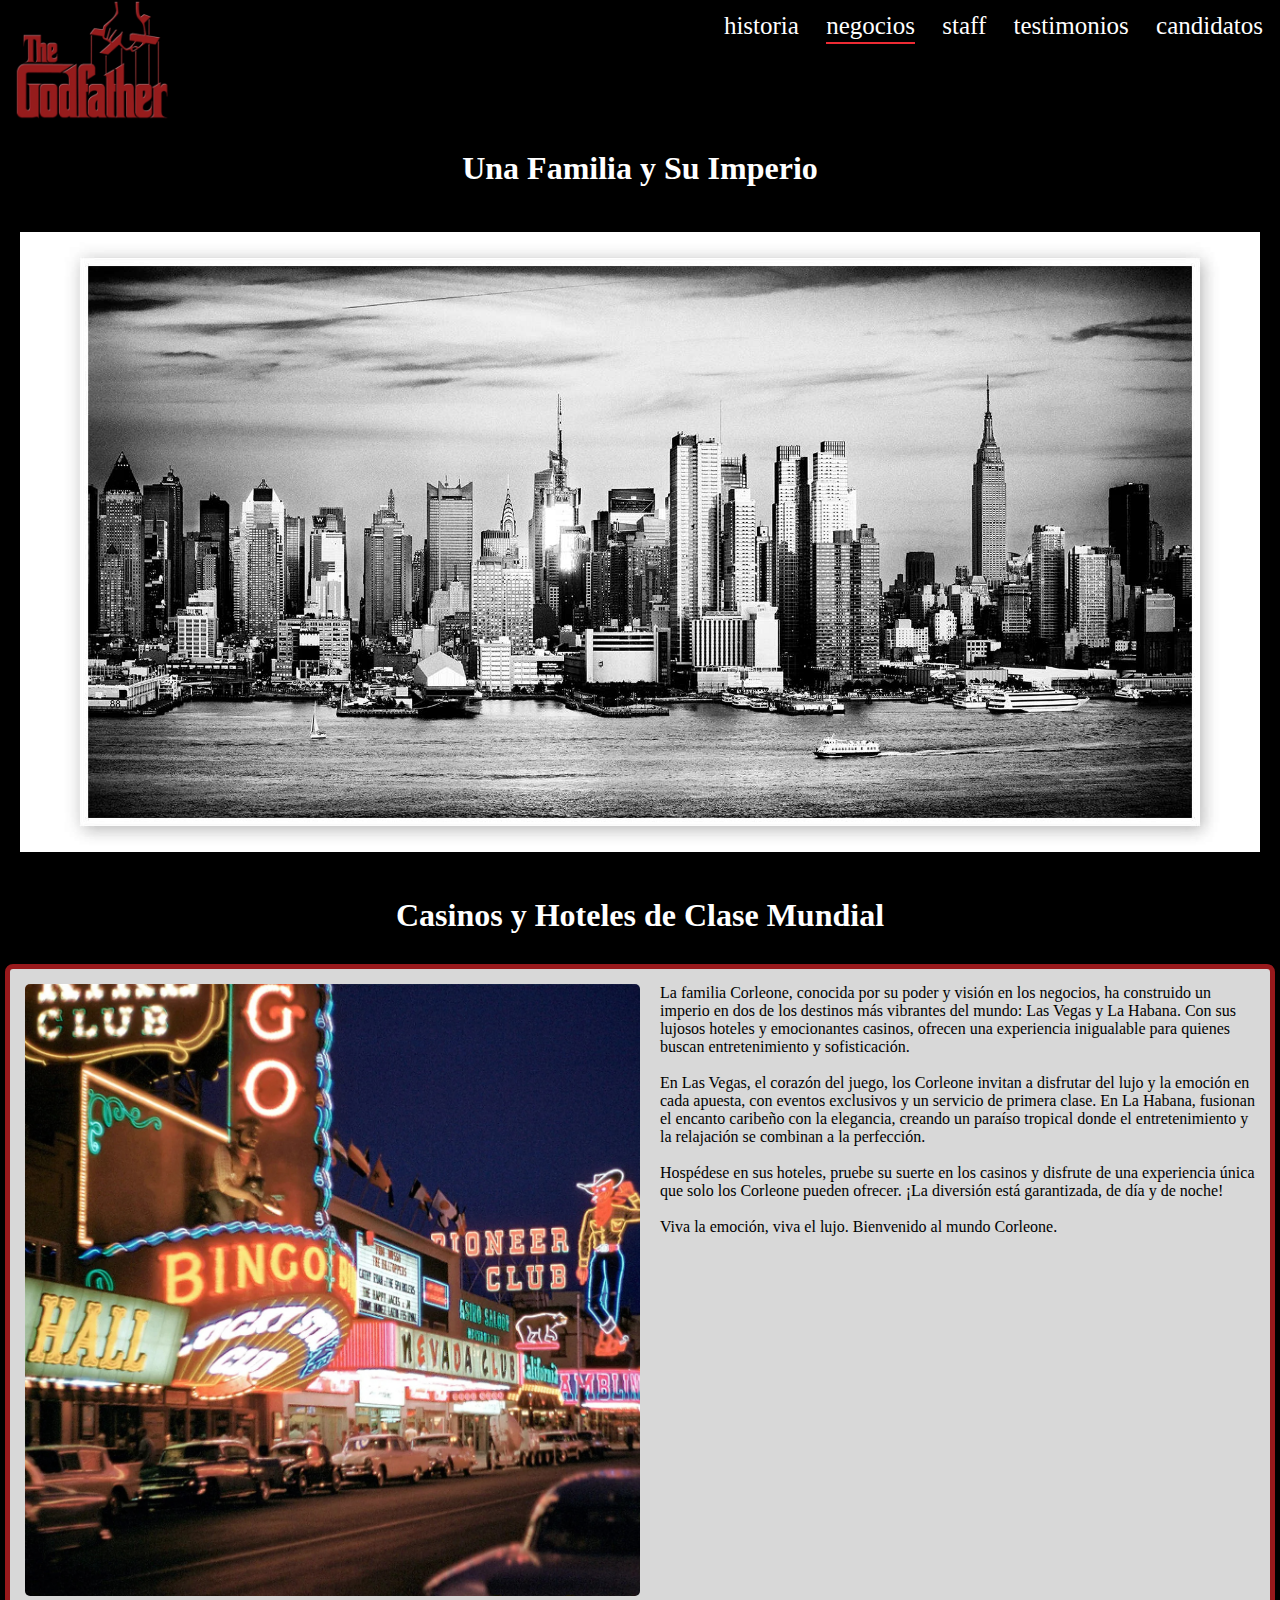
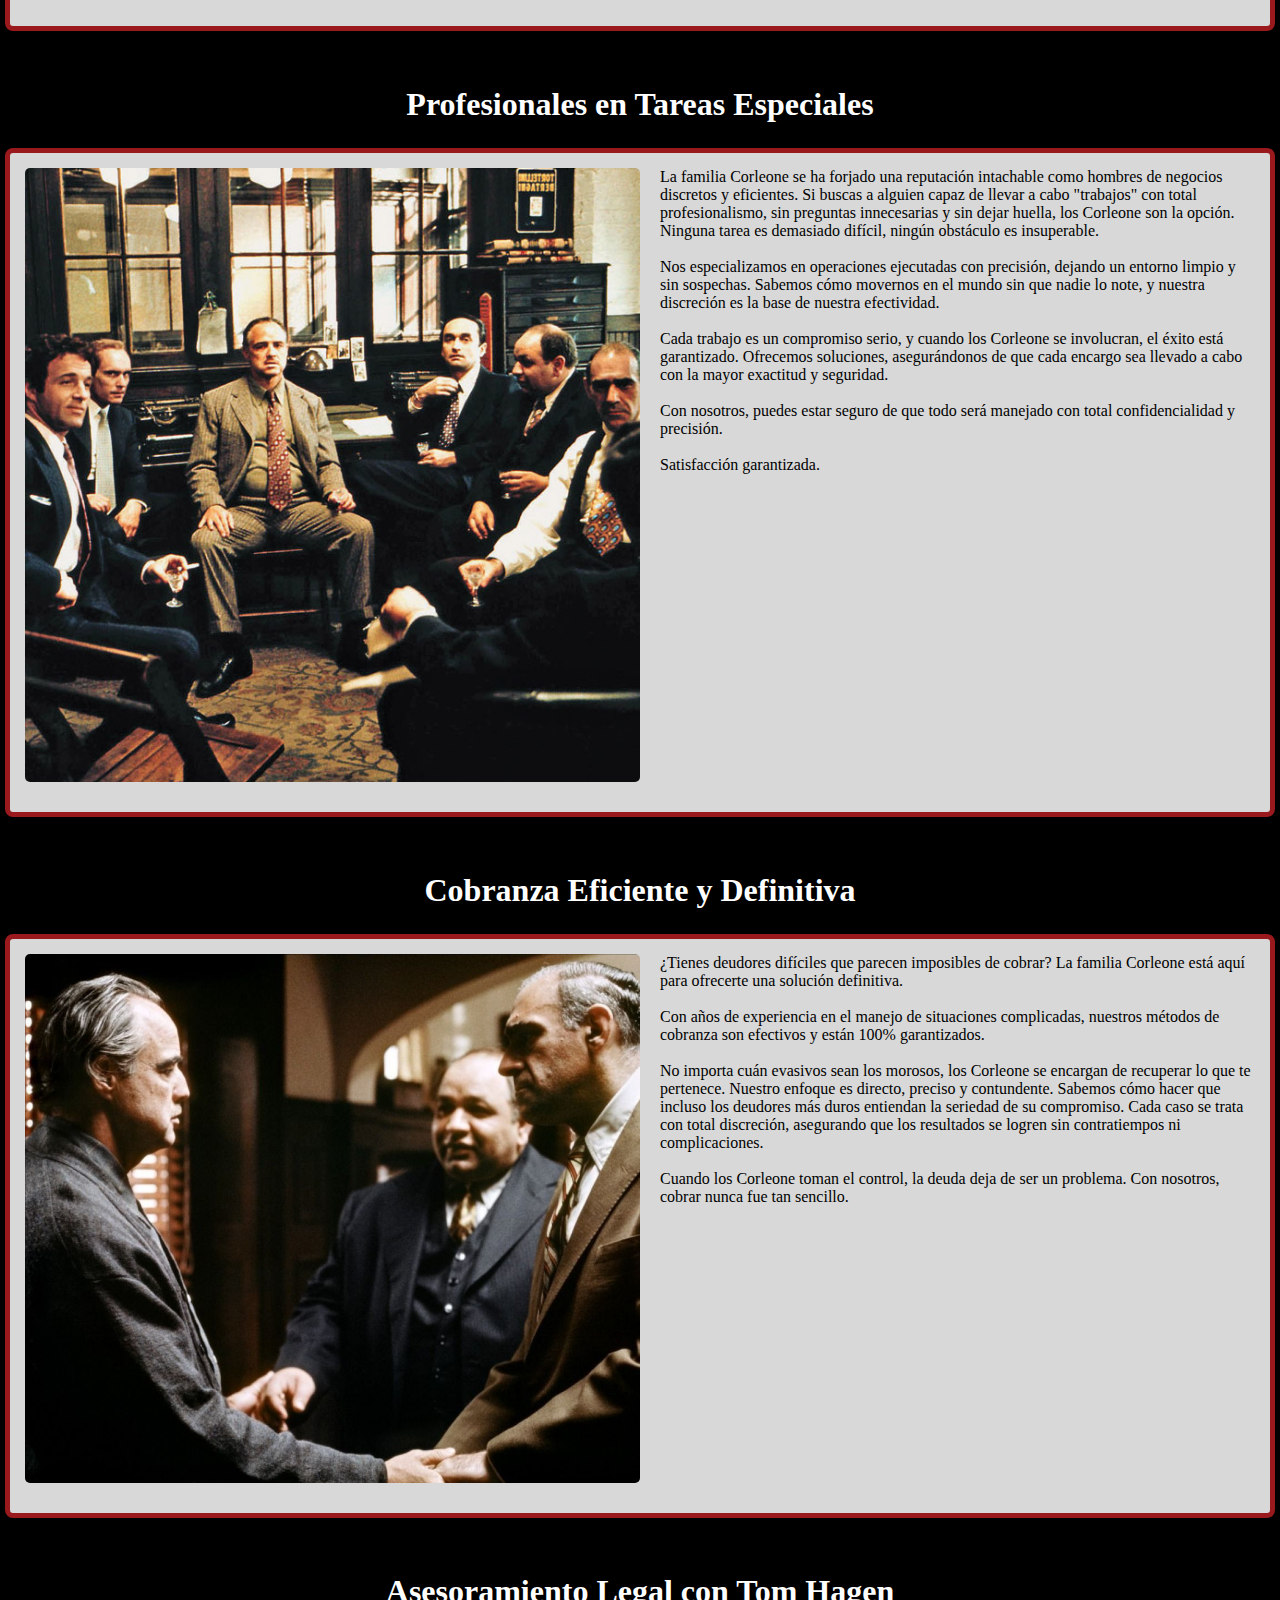
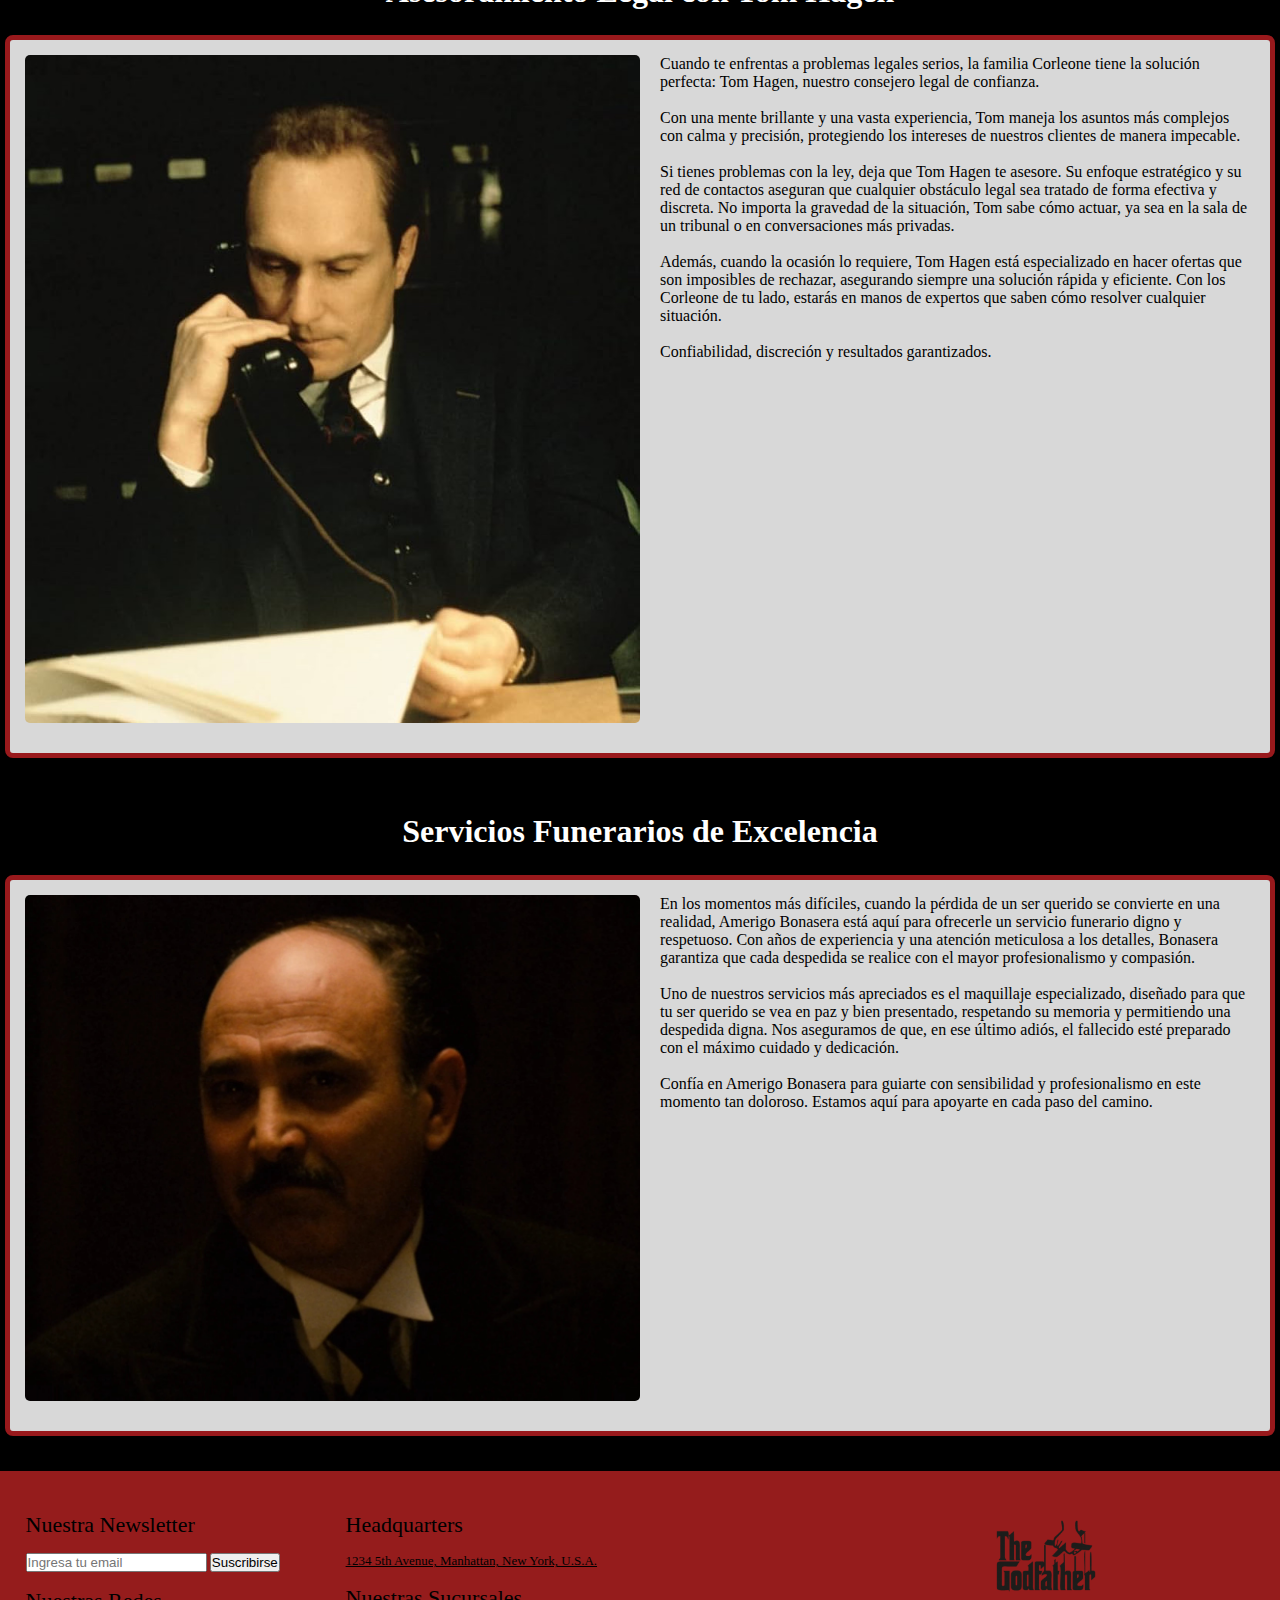
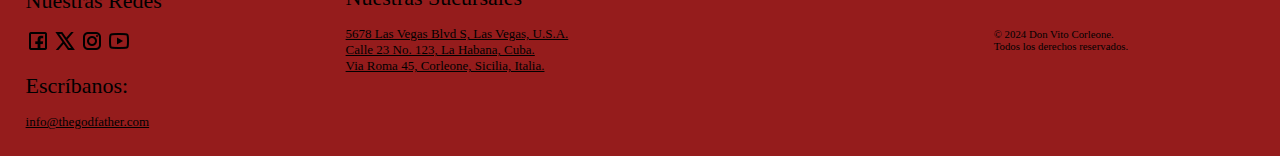
<file: negocios.html>
<!DOCTYPE html>
<html lang="es">

<head>
    <meta charset="UTF-8">
    <meta name="viewport" content="width=device-width, initial-scale=1.0">
    <link rel="stylesheet" href="css/footerResponsive.css">
    <link rel="stylesheet" href="css/grt-responsive-menu.css">
    <link rel="stylesheet" href="css/styles.css">
    <link rel="stylesheet" href="css/lightbox.min.css">
    <title>Los Negocios de la Familia Corleone</title>

</head>

<body>
    <header>
        <div class="menu-container">
            <div class="grt-menu-row">
                <div class="grt-menu-logo">
                    <a href="index.html" class="grt-logo"><img src="images/logo-rojo.png" alt="The Godfather Logo"></a>
                </div>
                <div class="grt-menu-right">
                    <nav>
                        <button class="grt-mobile-button"><span class="line1"></span><span class="line2"></span><span
                                class="line3"></span></button>
                        <ul class="grt-menu">
                            <!--<li class="active"><a href="">Home</a></li>-->
                            <li class=""><a href="historia.html">Historia</a></li>
                            <li class="active"><a href="negocios.html">Negocios</a></li>
                            <li class=""><a href="staff.html">Staff</a></li>
                            <li class=""><a href="testimonios.html">Testimonios</a></li>
                            <li class=""><a href="candidatos.html">Candidatos</a></li>
                        </ul>
                    </nav>
                </div>
            </div>
        </div>
    </header>
    <!--
    <div class="imagen-fondo">
        <p><br><br></p>
    </div>
    -->

    <div class="relleno-negro"></div>

    <article>
        <h1>Una Familia y Su Imperio</h1>

        <div class="imagen-100x100-ancho">
            <img src="images/new-york.jpg" alt="Skyline de la Ciudad de Nueva York">
        </div>

        <h1>Casinos y Hoteles de Clase Mundial</h1>

        <div class="container">
            <div class="paragraph">
                <img src="images/50s-las-vegas.jpg" alt="Diversión en Casinos y Hoteles de la Familia Corleone">
                </a>

                <p>

                    La familia Corleone, conocida por su poder y visión en los negocios, ha construido un imperio en dos
                    de los destinos más vibrantes del mundo: Las Vegas y La Habana. Con sus lujosos hoteles y
                    emocionantes casinos, ofrecen una experiencia inigualable para quienes buscan entretenimiento y
                    sofisticación. <br><br>

                    En Las Vegas, el corazón del juego, los Corleone invitan a disfrutar del lujo y la emoción en cada
                    apuesta, con eventos exclusivos y un servicio de primera clase. En La Habana, fusionan el encanto
                    caribeño con la elegancia, creando un paraíso tropical donde el entretenimiento y la relajación se
                    combinan a la perfección. <br><br>

                    Hospédese en sus hoteles, pruebe su suerte en los casinos y disfrute de una experiencia única que
                    solo los Corleone pueden ofrecer. ¡La diversión está garantizada, de día y de noche! <br><br>

                    Viva la emoción, viva el lujo. Bienvenido al mundo Corleone.</p>
            </div>
            <h1>Profesionales en Tareas Especiales</h1>
            <div class="paragraph">
                <img src="images/encargos.jpg" alt="Ninguna tarea es imposible">
                <p>La familia Corleone se ha forjado una reputación intachable como hombres de negocios discretos y
                    eficientes. Si buscas a alguien capaz de llevar a cabo "trabajos" con total profesionalismo, sin
                    preguntas innecesarias y sin dejar huella, los Corleone son la opción. Ninguna tarea es demasiado
                    difícil, ningún obstáculo es insuperable. <br><br>

                    Nos especializamos en operaciones ejecutadas con precisión, dejando un
                    entorno limpio y sin sospechas. Sabemos cómo movernos en el mundo sin que nadie lo note, y nuestra
                    discreción es la base de nuestra efectividad. <br><br>

                    Cada trabajo es un compromiso serio, y cuando los Corleone se involucran, el éxito está garantizado.
                    Ofrecemos soluciones, asegurándonos de que cada encargo sea llevado a cabo
                    con la mayor exactitud y seguridad. <br><br>

                    Con nosotros, puedes estar seguro de que todo será manejado con total confidencialidad y precisión.
                    <br><br>
                    Satisfacción garantizada.
                </p>
            </div>
            <h1>Cobranza Eficiente y Definitiva</h1>
            <div class="paragraph">
                <img src="images/cobranza.jpg" alt="Nuestros Servicios de Cobranza">
                <p>
                    ¿Tienes deudores difíciles que parecen imposibles de cobrar? La familia Corleone está aquí para ofrecerte una solución definitiva. <br><br>
                    
                    Con años de experiencia en el manejo de situaciones complicadas, nuestros métodos de cobranza son efectivos y están 100% garantizados. <br><br>

                    No importa cuán evasivos sean los morosos, los Corleone se encargan de recuperar lo que te pertenece. Nuestro enfoque es directo, preciso y contundente. Sabemos cómo hacer que incluso los deudores más duros entiendan la seriedad de su compromiso. Cada caso se trata con total discreción, asegurando que los resultados se logren sin contratiempos ni complicaciones. <br><br>
                    
                    Cuando los Corleone toman el control, la deuda deja de ser un problema. Con nosotros, cobrar nunca fue tan sencillo. <br><br>
                </p>
            </div>

            <h1>Asesoramiento Legal con Tom Hagen</h1>
            <div class="paragraph">
                <img src="images/asesoramiento-legal.jpg" alt="Asesoramiento Legal con Tom Hagen">
                <p>
                    Cuando te enfrentas a problemas legales serios, la familia Corleone tiene la solución perfecta: Tom Hagen, nuestro consejero legal de confianza. <br><br>
                    
                    Con una mente brillante y una vasta experiencia, Tom maneja los asuntos más complejos con calma y precisión, protegiendo los intereses de nuestros clientes de manera impecable. <br><br>

                    Si tienes problemas con la ley, deja que Tom Hagen te asesore. Su enfoque estratégico y su red de contactos aseguran que cualquier obstáculo legal sea tratado de forma efectiva y discreta. No importa la gravedad de la situación, Tom sabe cómo actuar, ya sea en la sala de un tribunal o en conversaciones más privadas. <br><br>
                    
                    Además, cuando la ocasión lo requiere, Tom Hagen está especializado en hacer ofertas que son imposibles de rechazar, asegurando siempre una solución rápida y eficiente. Con los Corleone de tu lado, estarás en manos de expertos que saben cómo resolver cualquier situación. <br><br>
                    
                    Confiabilidad, discreción y resultados garantizados.
                </p>
            </div>
            <h1>Servicios Funerarios de Excelencia</h1>
            <div class="paragraph">
                <img src="images/sepelios.jpg" alt="Sepelios">
                <p>
                    En los momentos más difíciles, cuando la pérdida de un ser querido se convierte en una realidad, Amerigo Bonasera está aquí para ofrecerle un servicio funerario digno y respetuoso. Con años de experiencia y una atención meticulosa a los detalles, Bonasera garantiza que cada despedida se realice con el mayor profesionalismo y compasión. <br><br>

                    Uno de nuestros servicios más apreciados es el maquillaje especializado, diseñado para que tu ser querido se vea en paz y bien presentado, respetando su memoria y permitiendo una despedida digna. Nos aseguramos de que, en ese último adiós, el fallecido esté preparado con el máximo cuidado y dedicación. <br><br>
                    
                    Confía en Amerigo Bonasera para guiarte con sensibilidad y profesionalismo en este momento tan doloroso. Estamos aquí para apoyarte en cada paso del camino. <br><br>
                </p>
            </div>
        </div>
    </article>
    

    <footer>
        <div class="container-footer">

            <div class="row">
                <div class="footer-col1">
                    <br>
                    <h4>Nuestra newsletter</h4>
                    <form action="#" method="POST" class="newsletter-form">
                        <input type="email" id="email" name="email" placeholder="Ingresa tu email" required>
                        <button type="submit">Suscribirse</button>
                    </form>
                    <br>
                    <h4>Nuestras redes</h4>
                    <div class="social-links">
                        <a href="#"><img src="images/icon-facebook.png" alt="Facebook"></a>
                        <a href="#"><img src="images/icon-x.png" alt="X"></a>
                        <a href="#"><img src="images/icon-instagram.png" alt="Instagram"></a>
                        <a href="#"><img src="images/icon-youtube.png" alt="YouTube"></a>
                    </div>
                    <br>
                    <h4>Escríbanos:</h4>
                    <div class="mailto">
                        <a href="#">info@thegodfather.com</a>
                    </div>
                </div>
                <div class="footer-col2">
                    <br>
                    <h4>Headquarters</h4>
                    <div class="branches">
                        <p><a href="https://www.google.com/maps?q=New+York,+USA" target="_blank">1234 5th Avenue,
                                Manhattan, New York, U.S.A.</a></p>
                    </div>
                    <br>
                    <h4>Nuestras Sucursales</h4>
                    <div class="branches">
                        <p><a href="https://www.google.com/maps?q=Las+Vegas,+USA" target="_blank">5678 Las Vegas Blvd S,
                                Las Vegas, U.S.A.</a></p>
                        <p><a href="https://www.google.com/maps?q=La+Habana,+Cuba" target="_blank">Calle 23 No. 123, La
                                Habana, Cuba.</a></p>
                        <p><a href="https://www.google.com/maps?q=Corleone,+Sicilia" target="_blank">Via Roma 45,
                                Corleone, Sicilia, Italia.</a></p>
                    </div>
                </div>
                <div class="footer-col3">
                    <div class="logo-container">
                        <img src="images/the-godfather-black-small-logo.png" alt="Logo" class="logo">
                    </div>
                    <div class="copyright">
                        <p>© 2024 Don Vito Corleone.<br>Todos los derechos reservados.</p>
                    </div>
                </div>
            </div>
        </div>
    </footer>
    <script src="js/jquery-3.7.1.min.js"></script>
    <script src="js/grt-responsive-menu.js"></script>
    <script src="js/lightbox-plus-jquery.min.js"></script>
</body>

</html>
</file>
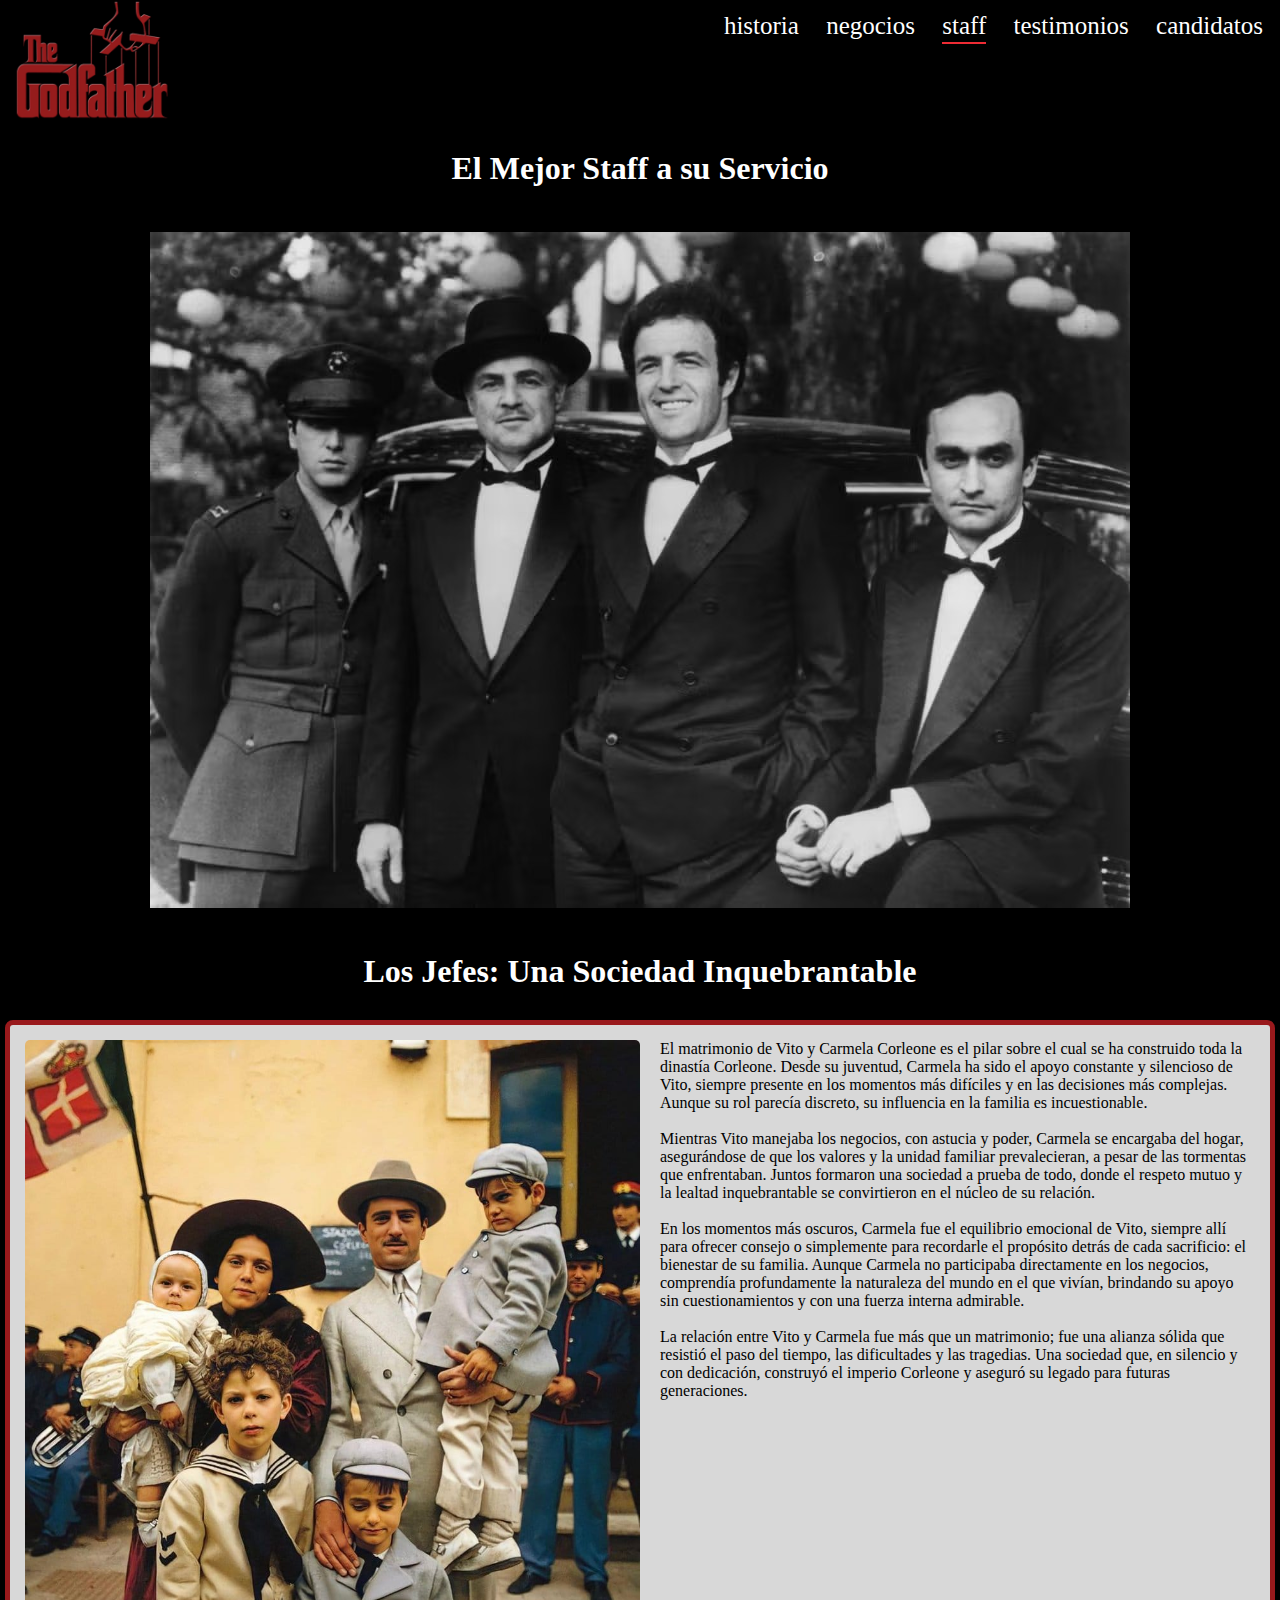
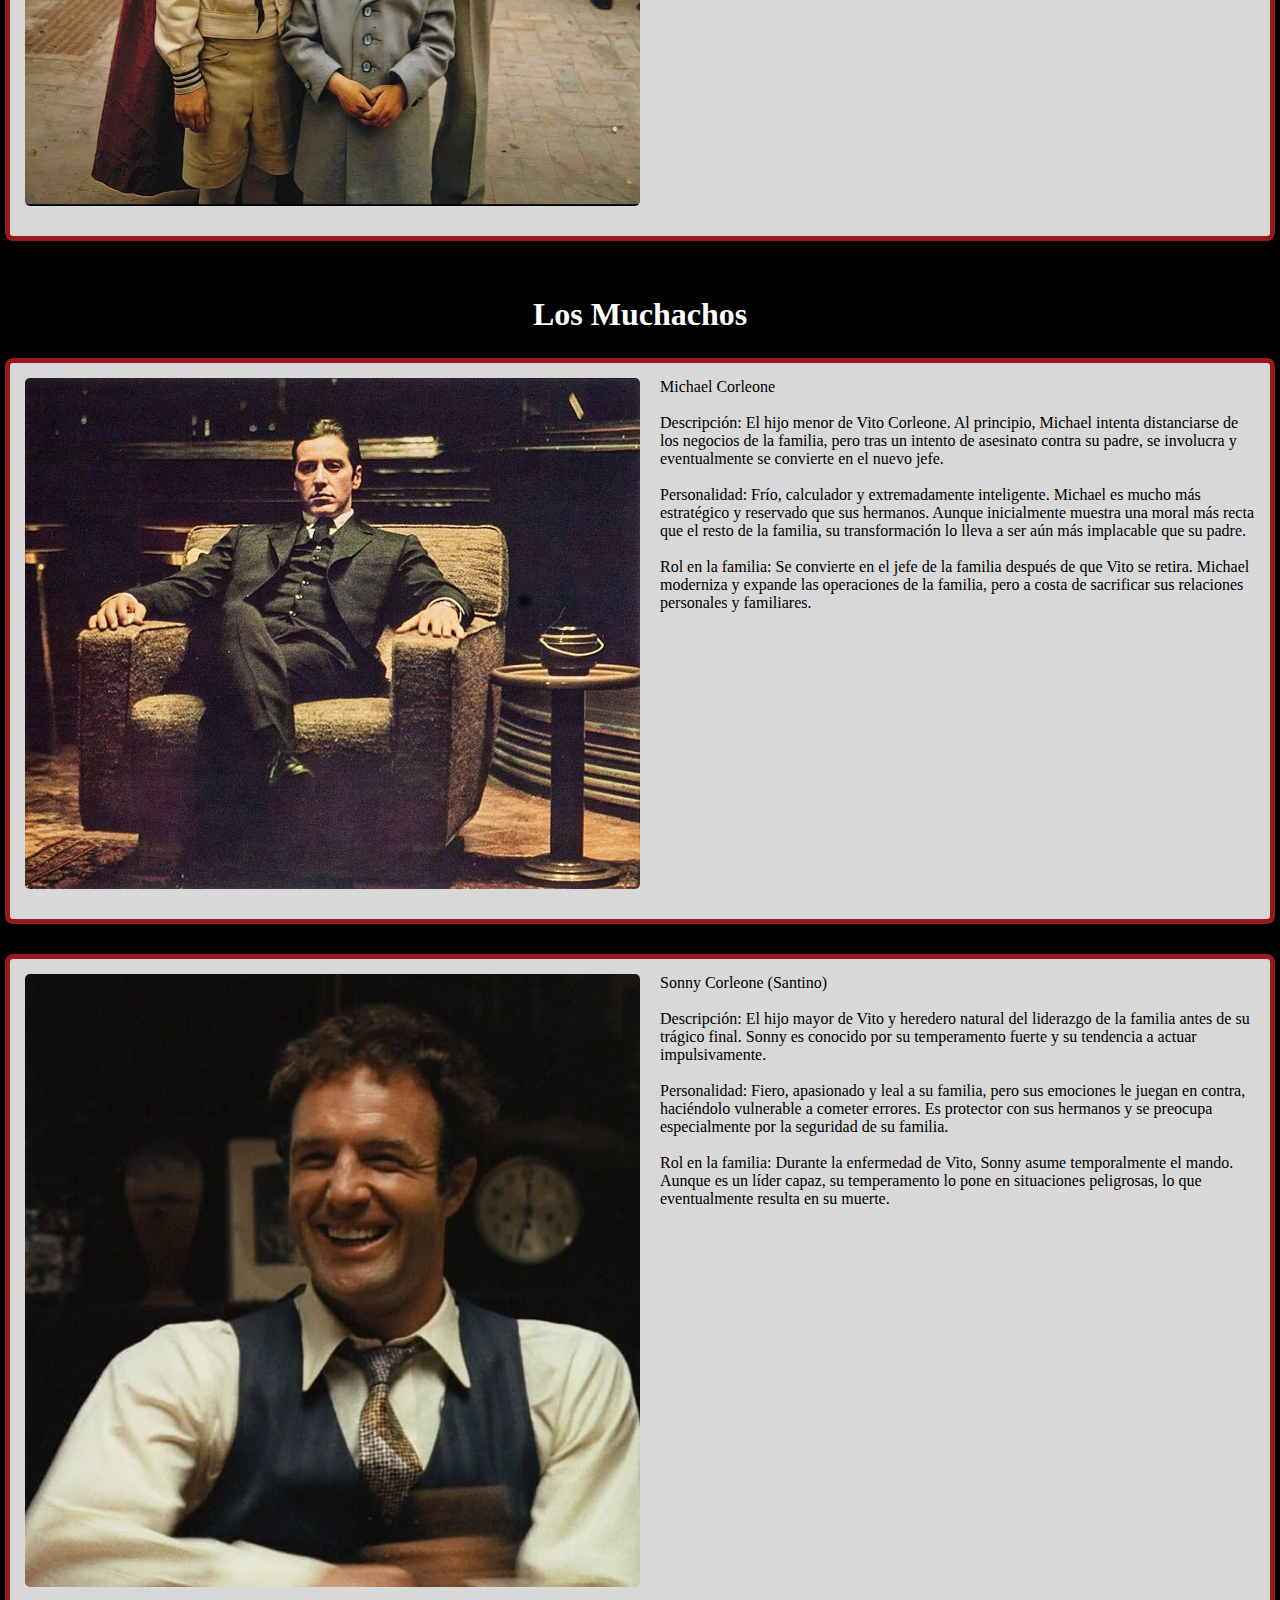
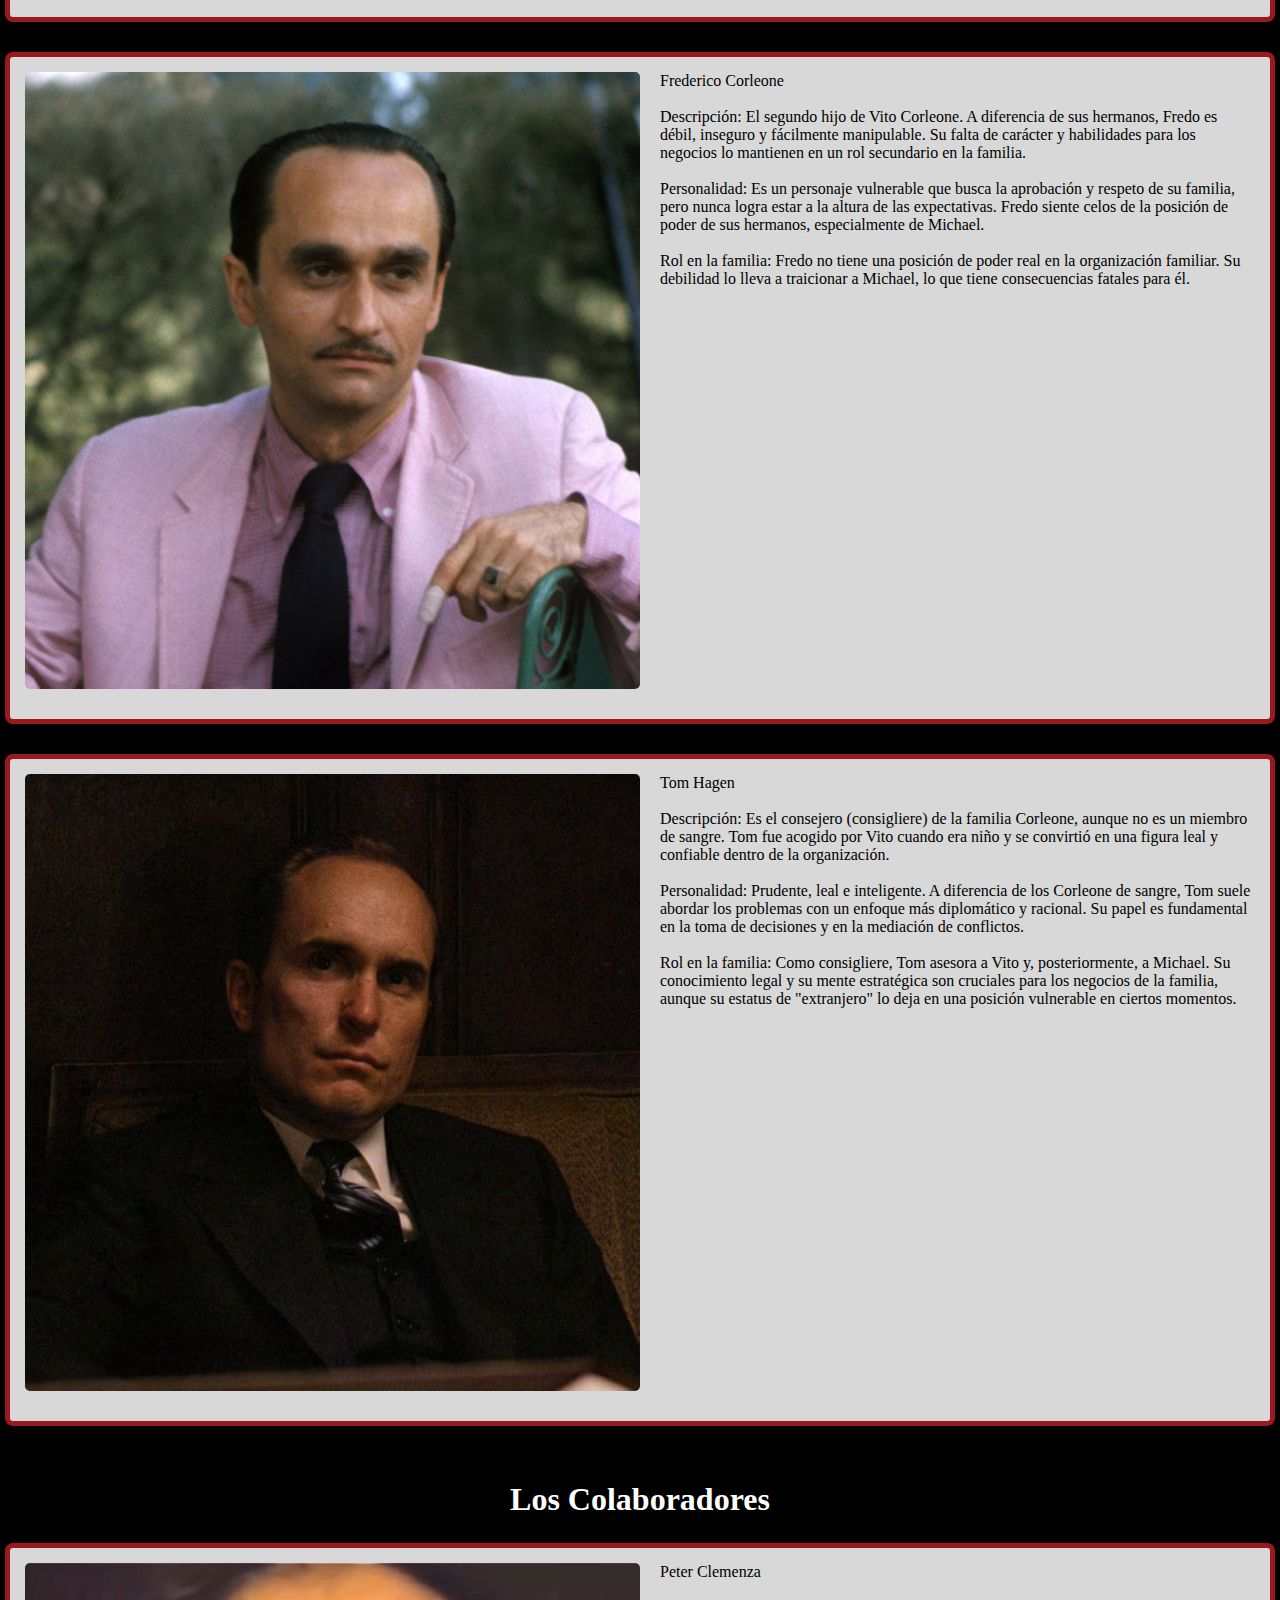
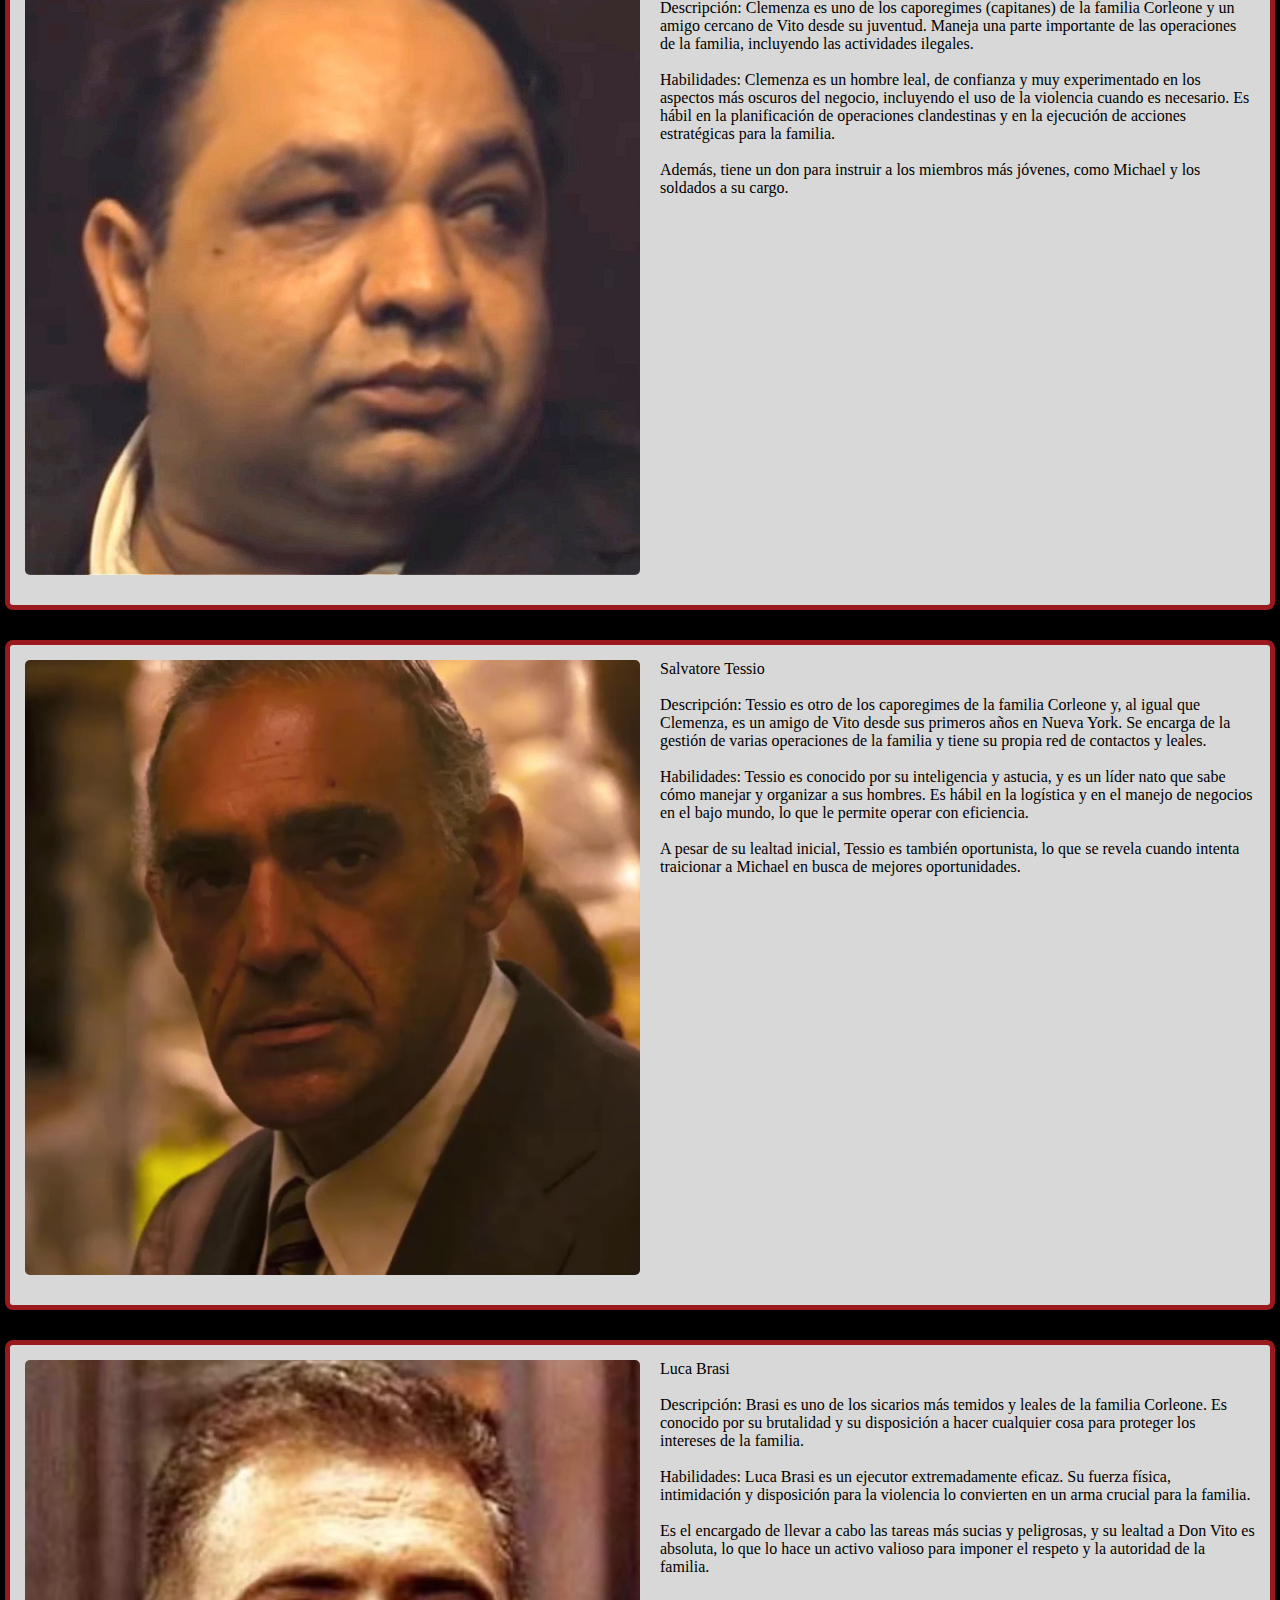
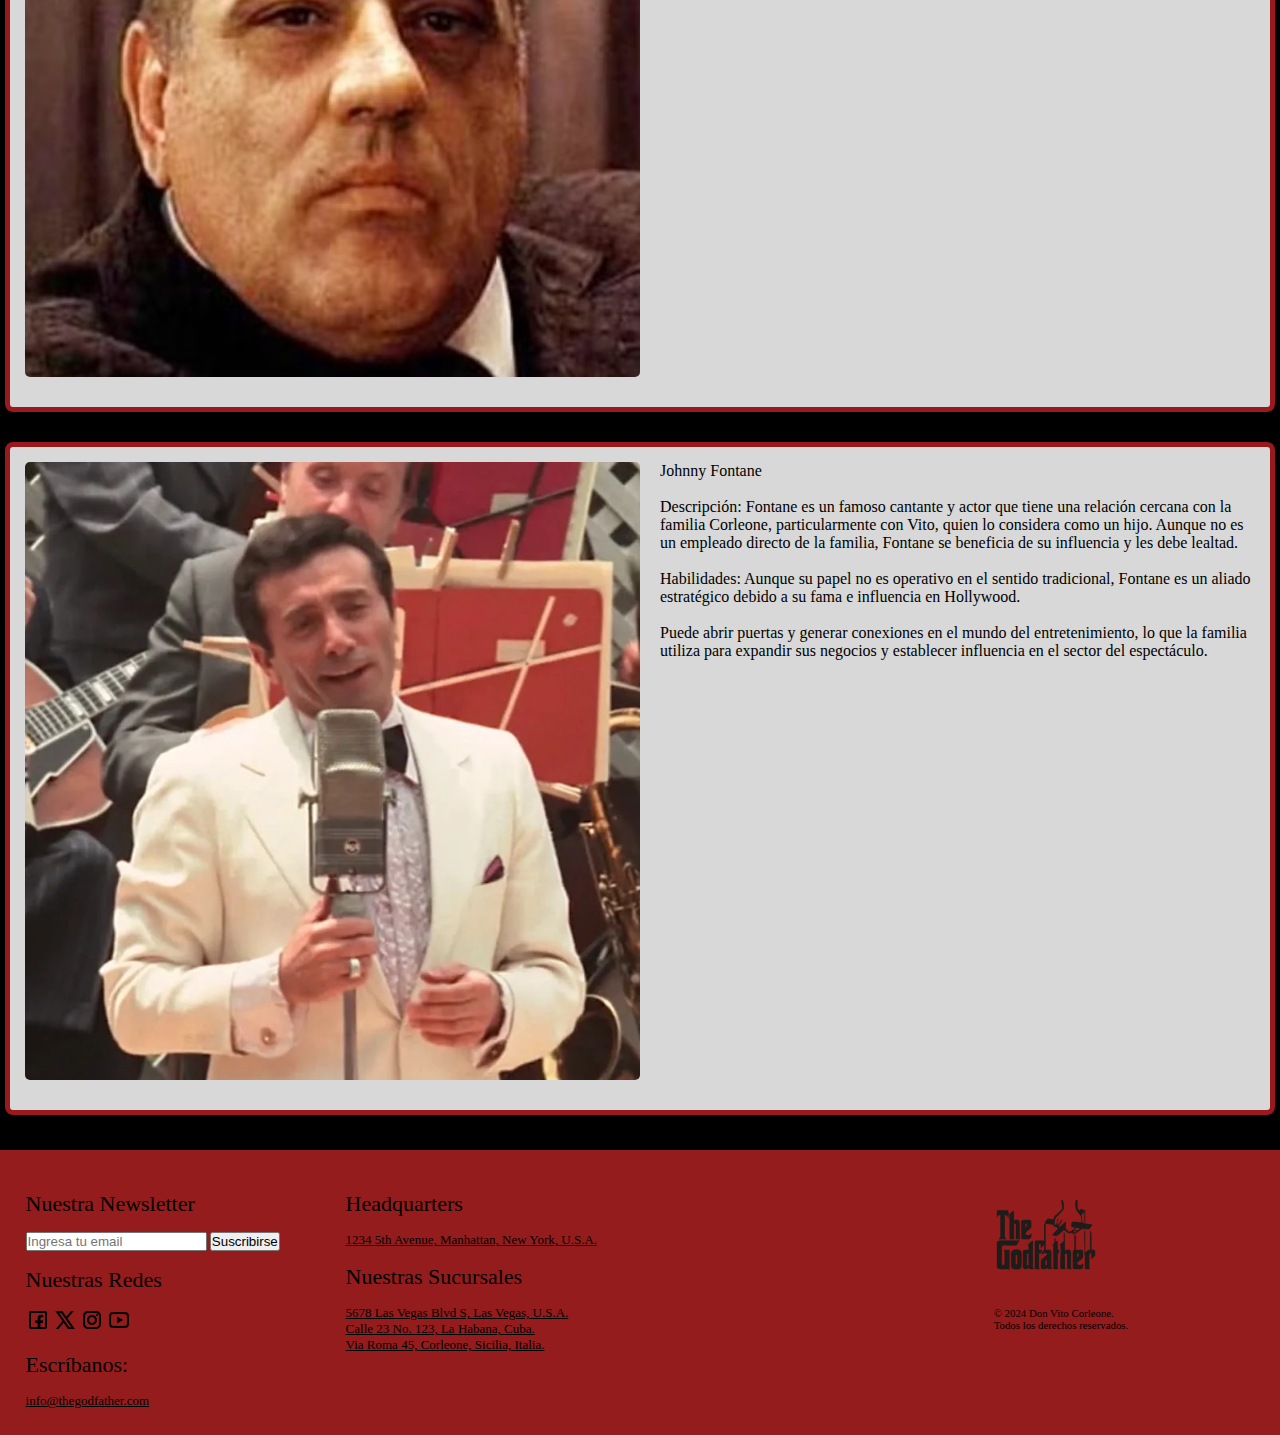
<file: staff.html>
<!DOCTYPE html>
<html lang="es">

<head>
    <meta charset="UTF-8">
    <meta name="viewport" content="width=device-width, initial-scale=1.0">
    <link rel="stylesheet" href="css/footerResponsive.css">
    <link rel="stylesheet" href="css/grt-responsive-menu.css">
    <link rel="stylesheet" href="css/styles.css">
    <link rel="stylesheet" href="css/lightbox.min.css">
    <title>El Equipo Corleone</title>

</head>

<body>
    <header>
        <div class="menu-container">
            <div class="grt-menu-row">
                <div class="grt-menu-logo">
                    <a href="index.html" class="grt-logo"><img src="images/logo-rojo.png" alt="The Godfather Logo"></a>
                </div>
                <div class="grt-menu-right">
                    <nav>
                        <button class="grt-mobile-button"><span class="line1"></span><span class="line2"></span><span
                                class="line3"></span></button>
                        <ul class="grt-menu">
                            <!--<li class="active"><a href="">Home</a></li>-->
                            <li class=""><a href="historia.html">Historia</a></li>
                            <li class=""><a href="negocios.html">Negocios</a></li>
                            <li class="active"><a href="staff.html">Staff</a></li>
                            <li class=""><a href="testimonios.html">Testimonios</a></li>
                            <li class=""><a href="candidatos.html">Candidatos</a></li>
                        </ul>
                    </nav>
                </div>
            </div>
        </div>
    </header>
    <!--
    <div class="imagen-fondo">
        <p><br><br></p>
    </div>
    -->

    <div class="relleno-negro"></div>

    <article>
        <h1>El Mejor Staff a su Servicio</h1>

        <div class="imagen-100x100-ancho">
            <img src="images/staff-corleone.jpg" alt="El Mejor Staff">
        </div>

        <h1>Los Jefes: Una Sociedad Inquebrantable</h1>

        <div class="container">
            <div class="paragraph">
                <img src="images/familia-corleone.jpg" alt="Los Jefes del Clan Corleone">
                </a>
                <p>
                    El matrimonio de Vito y Carmela Corleone es el pilar sobre el cual se ha construido toda la dinastía Corleone. Desde su juventud, Carmela ha sido el apoyo constante y silencioso de Vito, siempre presente en los momentos más difíciles y en las decisiones más complejas. Aunque su rol parecía discreto, su influencia en la familia es incuestionable. <br><br>

                    Mientras Vito manejaba los negocios, con astucia y poder, Carmela se encargaba del hogar, asegurándose de que los valores y la unidad familiar prevalecieran, a pesar de las tormentas que enfrentaban. Juntos formaron una sociedad a prueba de todo, donde el respeto mutuo y la lealtad inquebrantable se convirtieron en el núcleo de su relación. <br><br>

                    En los momentos más oscuros, Carmela fue el equilibrio emocional de Vito, siempre allí para ofrecer consejo o simplemente para recordarle el propósito detrás de cada sacrificio: el bienestar de su familia. Aunque Carmela no participaba directamente en los negocios, comprendía profundamente la naturaleza del mundo en el que vivían, brindando su apoyo sin cuestionamientos y con una fuerza interna admirable. <br><br>

                    La relación entre Vito y Carmela fue más que un matrimonio; fue una alianza sólida que resistió el paso del tiempo, las dificultades y las tragedias. Una sociedad que, en silencio y con dedicación, construyó el imperio Corleone y aseguró su legado para futuras generaciones. <br><br>
                </p>
            </div>
            <h1>Los Muchachos</h1>
            <div class="paragraph">
                <img src="images/michael-corleone.jpg" alt="Michael Corleone">
                <p>Michael Corleone <br><br>
    
                    Descripción: El hijo menor de Vito Corleone. Al principio, Michael intenta distanciarse de los negocios de la familia, pero tras un intento de asesinato contra su padre, se involucra y eventualmente se convierte en el nuevo jefe. <br><br>
                    Personalidad: Frío, calculador y extremadamente inteligente. Michael es mucho más estratégico y reservado que sus hermanos. Aunque inicialmente muestra una moral más recta que el resto de la familia, su transformación lo lleva a ser aún más implacable que su padre. <br><br>
                    Rol en la familia: Se convierte en el jefe de la familia después de que Vito se retira. Michael moderniza y expande las operaciones de la familia, pero a costa de sacrificar sus relaciones personales y familiares. <br><br>
                </p>
            </div>
            
            <div class="paragraph">
                <img src="images/santino-corleone.jpg" alt="Santino Corleone">
                <p>
                    Sonny Corleone (Santino) <br><br>
    
                    Descripción: El hijo mayor de Vito y heredero natural del liderazgo de la familia antes de su trágico final. Sonny es conocido por su temperamento fuerte y su tendencia a actuar impulsivamente. <br><br>

                    Personalidad: Fiero, apasionado y leal a su familia, pero sus emociones le juegan en contra, haciéndolo vulnerable a cometer errores. Es protector con sus hermanos y se preocupa especialmente por la seguridad de su familia. <br><br>

                    Rol en la familia: Durante la enfermedad de Vito, Sonny asume temporalmente el mando. Aunque es un líder capaz, su temperamento lo pone en situaciones peligrosas, lo que eventualmente resulta en su muerte. <br><br>
                </p>
            </div>

            <div class="paragraph">
                <img src="images/frederico-corleone.jpg" alt="Frederico Corleone">
                <p>
                    Frederico Corleone <br><br>
    
                    Descripción: El segundo hijo de Vito Corleone. A diferencia de sus hermanos, Fredo es débil, inseguro y fácilmente manipulable. Su falta de carácter y habilidades para los negocios lo mantienen en un rol secundario en la familia. <br><br>

                    Personalidad: Es un personaje vulnerable que busca la aprobación y respeto de su familia, pero nunca logra estar a la altura de las expectativas. Fredo siente celos de la posición de poder de sus hermanos, especialmente de Michael. <br><br>

                    Rol en la familia: Fredo no tiene una posición de poder real en la organización familiar. Su debilidad lo lleva a traicionar a Michael, lo que tiene consecuencias fatales para él. <br><br>
                </p>
            </div>

            <div class="paragraph">
                <img src="images/tom-hagen.jpg" alt="Tom Hagen">
                <p>
                    Tom Hagen <br><br>
    
                    Descripción: Es el consejero (consigliere) de la familia Corleone, aunque no es un miembro de sangre. Tom fue acogido por Vito cuando era niño y se convirtió en una figura leal y confiable dentro de la organización. <br><br>

                    Personalidad: Prudente, leal e inteligente. A diferencia de los Corleone de sangre, Tom suele abordar los problemas con un enfoque más diplomático y racional. Su papel es fundamental en la toma de decisiones y en la mediación de conflictos. <br><br>

                    Rol en la familia: Como consigliere, Tom asesora a Vito y, posteriormente, a Michael. Su conocimiento legal y su mente estratégica son cruciales para los negocios de la familia, aunque su estatus de "extranjero" lo deja en una posición vulnerable en ciertos momentos.
                </p>
            </div>

            <h1>Los Colaboradores</h1>
            <div class="paragraph">
                <img src="images/peter-clemenza.jpg" alt="Peter Clemenza">
                <p>
                    Peter Clemenza <br><br>
    
                    Descripción: Clemenza es uno de los caporegimes (capitanes) de la familia Corleone y un amigo cercano de Vito desde su juventud. Maneja una parte importante de las operaciones de la familia, incluyendo las actividades ilegales. <br><br>


                    Habilidades: Clemenza es un hombre leal, de confianza y muy experimentado en los aspectos más oscuros del negocio, incluyendo el uso de la violencia cuando es necesario. Es hábil en la planificación de operaciones clandestinas y en la ejecución de acciones estratégicas para la familia. <br><br>
                    
                    Además, tiene un don para instruir a los miembros más jóvenes, como Michael y los soldados a su cargo. <br><br>
                </p>
            </div>
            
            <div class="paragraph">
                <img src="images/salvatore-tessio.jpg" alt="Salvatore Tessio">
                <p>
                    Salvatore Tessio <br><br>
    
                    Descripción: Tessio es otro de los caporegimes de la familia Corleone y, al igual que Clemenza, es un amigo de Vito desde sus primeros años en Nueva York. Se encarga de la gestión de varias operaciones de la familia y tiene su propia red de contactos y leales. <br><br>

                    Habilidades: Tessio es conocido por su inteligencia y astucia, y es un líder nato que sabe cómo manejar y organizar a sus hombres. Es hábil en la logística y en el manejo de negocios en el bajo mundo, lo que le permite operar con eficiencia. <br><br>
                    
                    A pesar de su lealtad inicial, Tessio es también oportunista, lo que se revela cuando intenta traicionar a Michael en busca de mejores oportunidades. <br><br>
                </p>
            </div>

            <div class="paragraph">
                <img src="images/luca-brasi.jpg" alt="Luca Brasi">
                <p>
                    Luca Brasi <br><br>
    
                    Descripción: Brasi es uno de los sicarios más temidos y leales de la familia Corleone. Es conocido por su brutalidad y su disposición a hacer cualquier cosa para proteger los intereses de la familia. <br><br>

                    Habilidades: Luca Brasi es un ejecutor extremadamente eficaz. Su fuerza física, intimidación y disposición para la violencia lo convierten en un arma crucial para la familia. <br><br>
                    
                    Es el encargado de llevar a cabo las tareas más sucias y peligrosas, y su lealtad a Don Vito es absoluta, lo que lo hace un activo valioso para imponer el respeto y la autoridad de la familia. <br><br>
                </p>
            </div>

            <div class="paragraph">
                <img src="images/johnny-fontane.jpg" alt="Johnny Fontane">
                <p>
                    Johnny Fontane <br><br>
    
                    Descripción: Fontane es un famoso cantante y actor que tiene una relación cercana con la familia Corleone, particularmente con Vito, quien lo considera como un hijo. Aunque no es un empleado directo de la familia, Fontane se beneficia de su influencia y les debe lealtad. <br><br>
                    Habilidades: Aunque su papel no es operativo en el sentido tradicional, Fontane es un aliado estratégico debido a su fama e influencia en Hollywood. <br><br>
                    
                    Puede abrir puertas y generar conexiones en el mundo del entretenimiento, lo que la familia utiliza para expandir sus negocios y establecer influencia en el sector del espectáculo. <br><br>
                </p>
            </div>
        </div>
    </article>
    

    <footer>
        <div class="container-footer">

            <div class="row">
                <div class="footer-col1">
                    <br>
                    <h4>Nuestra newsletter</h4>
                    <form action="#" method="POST" class="newsletter-form">
                        <input type="email" id="email" name="email" placeholder="Ingresa tu email" required>
                        <button type="submit">Suscribirse</button>
                    </form>
                    <br>
                    <h4>Nuestras redes</h4>
                    <div class="social-links">
                        <a href="#"><img src="images/icon-facebook.png" alt="Facebook"></a>
                        <a href="#"><img src="images/icon-x.png" alt="X"></a>
                        <a href="#"><img src="images/icon-instagram.png" alt="Instagram"></a>
                        <a href="#"><img src="images/icon-youtube.png" alt="YouTube"></a>
                    </div>
                    <br>
                    <h4>Escríbanos:</h4>
                    <div class="mailto">
                        <a href="#">info@thegodfather.com</a>
                    </div>
                </div>
                <div class="footer-col2">
                    <br>
                    <h4>Headquarters</h4>
                    <div class="branches">
                        <p><a href="https://www.google.com/maps?q=New+York,+USA" target="_blank">1234 5th Avenue,
                                Manhattan, New York, U.S.A.</a></p>
                    </div>
                    <br>
                    <h4>Nuestras Sucursales</h4>
                    <div class="branches">
                        <p><a href="https://www.google.com/maps?q=Las+Vegas,+USA" target="_blank">5678 Las Vegas Blvd S,
                                Las Vegas, U.S.A.</a></p>
                        <p><a href="https://www.google.com/maps?q=La+Habana,+Cuba" target="_blank">Calle 23 No. 123, La
                                Habana, Cuba.</a></p>
                        <p><a href="https://www.google.com/maps?q=Corleone,+Sicilia" target="_blank">Via Roma 45,
                                Corleone, Sicilia, Italia.</a></p>
                    </div>
                </div>
                <div class="footer-col3">
                    <div class="logo-container">
                        <img src="images/the-godfather-black-small-logo.png" alt="Logo" class="logo">
                    </div>
                    <div class="copyright">
                        <p>© 2024 Don Vito Corleone.<br>Todos los derechos reservados.</p>
                    </div>
                </div>
            </div>
        </div>
    </footer>
    <script src="js/jquery-3.7.1.min.js"></script>
    <script src="js/grt-responsive-menu.js"></script>
    <script src="js/lightbox-plus-jquery.min.js"></script>
</body>

</html>
</file>
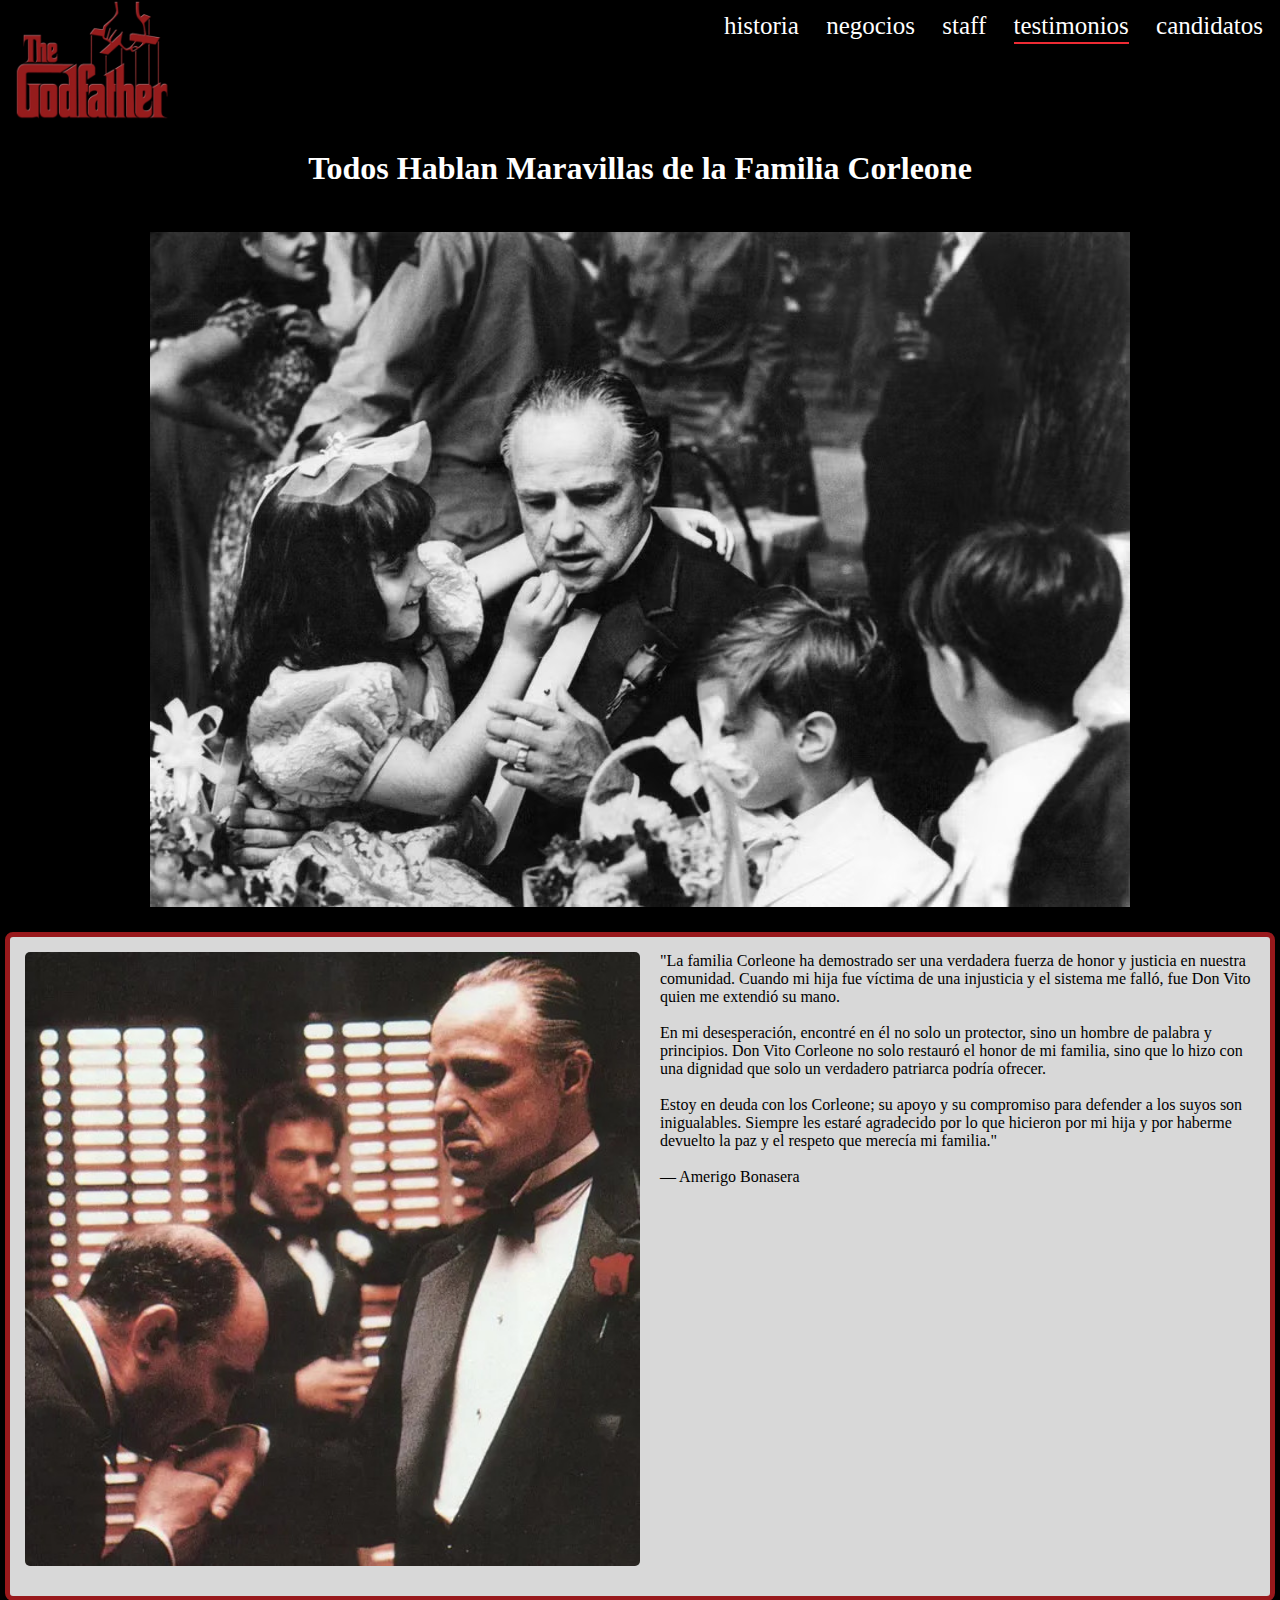
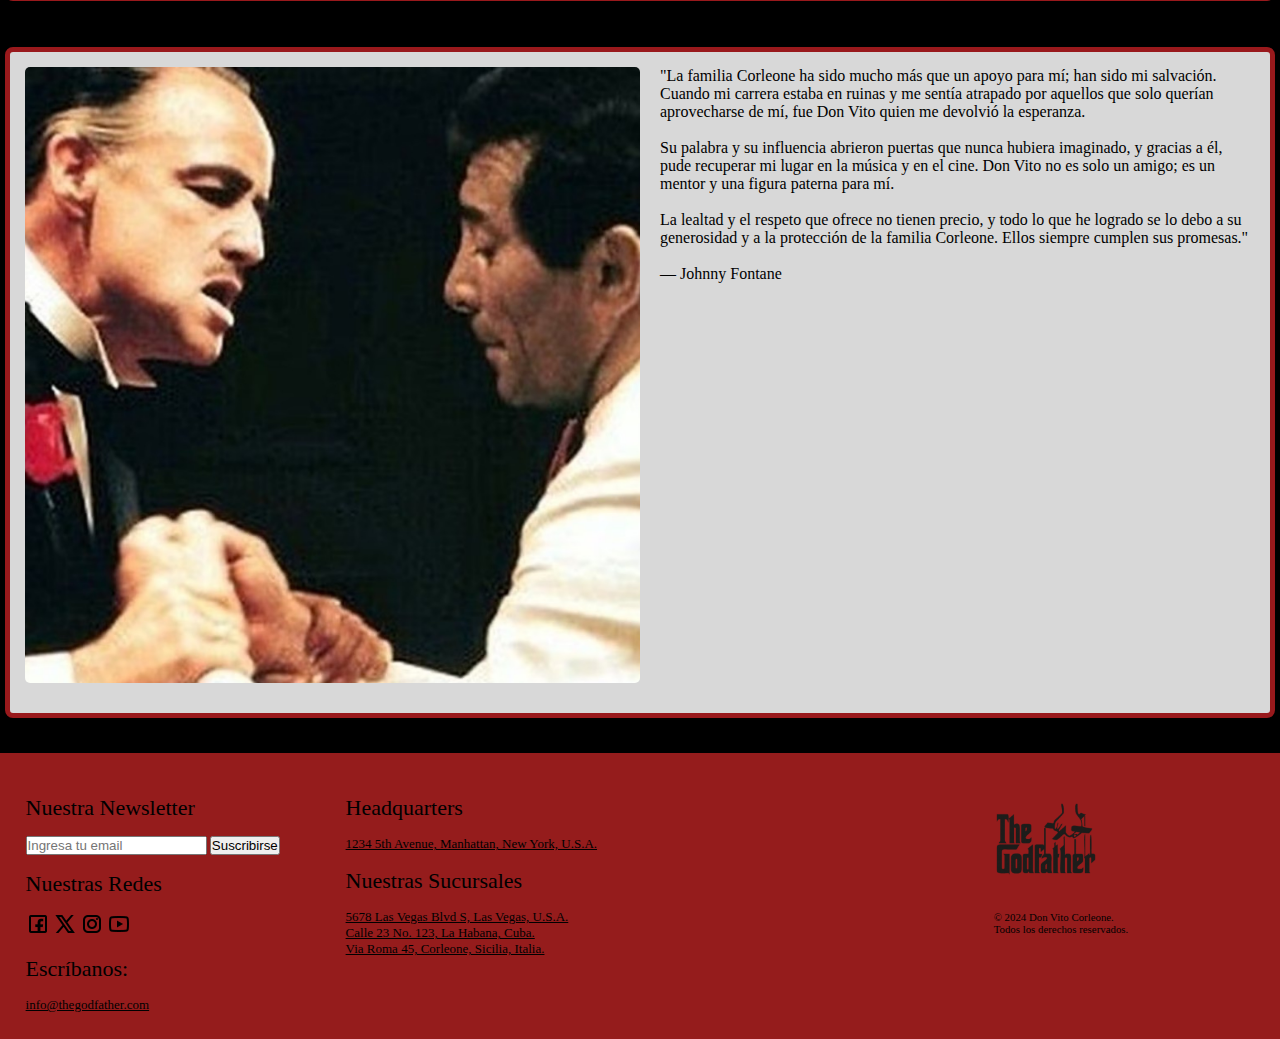
<file: testimonios.html>
<!DOCTYPE html>
<html lang="es">

<head>
    <meta charset="UTF-8">
    <meta name="viewport" content="width=device-width, initial-scale=1.0">
    <link rel="stylesheet" href="css/footerResponsive.css">
    <link rel="stylesheet" href="css/grt-responsive-menu.css">
    <link rel="stylesheet" href="css/styles.css">
    <link rel="stylesheet" href="css/lightbox.min.css">
    <title>Testimonios de Éxito</title>

</head>

<body>
    <header>
        <div class="menu-container">
            <div class="grt-menu-row">
                <div class="grt-menu-logo">
                    <a href="index.html" class="grt-logo"><img src="images/logo-rojo.png" alt="The Godfather Logo"></a>
                </div>
                <div class="grt-menu-right">
                    <nav>
                        <button class="grt-mobile-button"><span class="line1"></span><span class="line2"></span><span
                                class="line3"></span></button>
                        <ul class="grt-menu">
                            <!--<li class="active"><a href="">Home</a></li>-->
                            <li class=""><a href="historia.html">Historia</a></li>
                            <li class=""><a href="negocios.html">Negocios</a></li>
                            <li class=""><a href="staff.html">Staff</a></li>
                            <li class="active"><a href="testimonios.html">Testimonios</a></li>
                            <li class=""><a href="candidatos.html">Candidatos</a></li>
                        </ul>
                    </nav>
                </div>
            </div>
        </div>
    </header>
    <!--
    <div class="imagen-fondo">
        <p><br><br></p>
    </div>
    -->

    <div class="relleno-negro"></div>

    <article>
        <h1>Todos Hablan Maravillas de la Familia Corleone</h1>

        <div class="imagen-100x100-ancho">
            <img src="images/testimonios.jpg" alt="Hasta los niños aman a Don Vito">
        </div>

        <div class="container">
            <div class="paragraph">
                <img src="images/vito-amerigo.jpg" alt="Don Vito y Don Amerigo">
                </a>
                <p>
                    "La familia Corleone ha demostrado ser una verdadera fuerza de honor y justicia en nuestra comunidad. Cuando mi hija fue víctima de una injusticia y el sistema me falló, fue Don Vito quien me extendió su mano. <br><br>
                    
                    En mi desesperación, encontré en él no solo un protector, sino un hombre de palabra y principios. Don Vito Corleone no solo restauró el honor de mi familia, sino que lo hizo con una dignidad que solo un verdadero patriarca podría ofrecer. <br><br>
                    
                    Estoy en deuda con los Corleone; su apoyo y su compromiso para defender a los suyos son inigualables. Siempre les estaré agradecido por lo que hicieron por mi hija y por haberme devuelto la paz y el respeto que merecía mi familia." <br><br>

                    — Amerigo Bonasera <br><br>
                </p>
            </div>
            
            div class="container">
            <div class="paragraph">
                <img src="images/vito-johnny.jpg" alt="Don Vito y Johnny Fontane">
                </a>
                <p>
                    "La familia Corleone ha sido mucho más que un apoyo para mí; han sido mi salvación. Cuando mi carrera estaba en ruinas y me sentía atrapado por aquellos que solo querían aprovecharse de mí, fue Don Vito quien me devolvió la esperanza. <br><br>
                    
                    Su palabra y su influencia abrieron puertas que nunca hubiera imaginado, y gracias a él, pude recuperar mi lugar en la música y en el cine. Don Vito no es solo un amigo; es un mentor y una figura paterna para mí. <br><br>
                    
                    La lealtad y el respeto que ofrece no tienen precio, y todo lo que he logrado se lo debo a su generosidad y a la protección de la familia Corleone. Ellos siempre cumplen sus promesas." <br><br>

                    — Johnny Fontane <br><br>
                </p>
            </div>

        </div>
    </article>
    

    <footer>
        <div class="container-footer">

            <div class="row">
                <div class="footer-col1">
                    <br>
                    <h4>Nuestra newsletter</h4>
                    <form action="#" method="POST" class="newsletter-form">
                        <input type="email" id="email" name="email" placeholder="Ingresa tu email" required>
                        <button type="submit">Suscribirse</button>
                    </form>
                    <br>
                    <h4>Nuestras redes</h4>
                    <div class="social-links">
                        <a href="#"><img src="images/icon-facebook.png" alt="Facebook"></a>
                        <a href="#"><img src="images/icon-x.png" alt="X"></a>
                        <a href="#"><img src="images/icon-instagram.png" alt="Instagram"></a>
                        <a href="#"><img src="images/icon-youtube.png" alt="YouTube"></a>
                    </div>
                    <br>
                    <h4>Escríbanos:</h4>
                    <div class="mailto">
                        <a href="#">info@thegodfather.com</a>
                    </div>
                </div>
                <div class="footer-col2">
                    <br>
                    <h4>Headquarters</h4>
                    <div class="branches">
                        <p><a href="https://www.google.com/maps?q=New+York,+USA" target="_blank">1234 5th Avenue,
                                Manhattan, New York, U.S.A.</a></p>
                    </div>
                    <br>
                    <h4>Nuestras Sucursales</h4>
                    <div class="branches">
                        <p><a href="https://www.google.com/maps?q=Las+Vegas,+USA" target="_blank">5678 Las Vegas Blvd S,
                                Las Vegas, U.S.A.</a></p>
                        <p><a href="https://www.google.com/maps?q=La+Habana,+Cuba" target="_blank">Calle 23 No. 123, La
                                Habana, Cuba.</a></p>
                        <p><a href="https://www.google.com/maps?q=Corleone,+Sicilia" target="_blank">Via Roma 45,
                                Corleone, Sicilia, Italia.</a></p>
                    </div>
                </div>
                <div class="footer-col3">
                    <div class="logo-container">
                        <img src="images/the-godfather-black-small-logo.png" alt="Logo" class="logo">
                    </div>
                    <div class="copyright">
                        <p>© 2024 Don Vito Corleone.<br>Todos los derechos reservados.</p>
                    </div>
                </div>
            </div>
        </div>
    </footer>
    <script src="js/jquery-3.7.1.min.js"></script>
    <script src="js/grt-responsive-menu.js"></script>
    <script src="js/lightbox-plus-jquery.min.js"></script>
</body>

</html>
</file>
<file: css/footerResponsive.css>
*{
    margin: 0;
    padding: 0;
    box-sizing: border-box;
}

div {
    font-size:small;
    /*border: #000 1px solid;*/
}

footer {
    background-color:#951c1c;
    color: #000;
    /*padding: 2%;*/
    display: flex;
    justify-content: space-evenly;
    width: 100%;
    height: min-content;
}

.container-footer {
    margin: auto;
    padding: auto;
    width: 100%;
}


.row{
    display: flex;
    flex-wrap: wrap;
    justify-content: space-evenly;
    width: 100%;
    margin: 0; 
    padding: 0;
}

.footer-col1 {
    width: 25%;
    padding: 2%;
}

.footer-col2 {
    width: 50%;
    padding: 2%;
}

.footer-col3 {
    width: 25%;
    padding: 2%;
}

.footer-col3 img{
    width: 120px;;
}

h4{ 
    font-size: 22px;
    text-transform: capitalize;
    margin-bottom: 15px;
    font-weight: 500;
    position: relative;
}

footer a{
    color: #000;
}

.copyright{
    padding: 3%;
    font-size:smaller;
    width: 100%;
}

/* Vista para celular (máx. 480px) ---  Lo modifiqué a 550px */
@media (max-width: 550px) {
    .row {
        flex-direction: column;
        text-align: center;
    }

    .footer-col1 {
        width: 100%;
        padding: 0 10px;
    }
    
    .footer-col2 {
        width: 100%;
        padding: 0 10px;
    }
    
    .footer-col3 {
        width: 100%;
        padding: 0 10px;
    }
    

    .newsletter-form input[type="email"],
    .newsletter-form button {
        width: 100%;
    }

    .social-links {
        justify-content: center;
    }

    .logo {
        margin-bottom: 20px;
    }
}
</file>
<file: css/grt-responsive-menu.css>
body{
	background-color: #000;
}


/* Extra Classes */
.no-margin {
	margin: 0;
}

.no-padding {
	padding: 0;
}

/* Menu */
header {
	position:fixed;
	top:0;
	left:0;
	right:0;
	width:100%;
	background:#000;
	height:125px; /*Modifiqué de 60px a 125px*/
	z-index:9999;
}

header.scrolled {
	box-shadow: rgba(0, 0, 0, 0.2) 0px 0px 20px 0px;
}

header nav {
	clear:both;
	display: block;
	line-height: 60px;
	height:60px;
	position:relative;
}

.menu-container {
	padding-left:15px;
	padding-right:15px;
}

.grt-menu-row {
	display: flex;
	flex-direction: row;
	justify-content: space-between;
}

a.grt-logo {
	display:inline-block;
}

a.grt-logo img {
	max-height: 120px;
    width: auto;
}

.grt-mobile-button {
	display:none;
}

.grt-mobile-button:focus {
	border:0;
	outline:0;
}

.body-overflow {
	overflow:hidden;
}

ul.grt-menu {
	display: block;
	float:right;
	margin:0 -10px 0 0;
	padding:0;
	list-style-type: none;
}

ul.grt-menu:after {
	content:"";
	clear:both;
	display:block;
}

ul.grt-menu li {
	display: inline-block;
	margin:0;
	padding:0;
	-webkit-transition: all ease 0.8s;
	-moz-transition: all ease 0.8s;
	transition: all ease 0.8s;
}

ul.grt-menu li a {
	padding: 5px 12px;
	font-size:25px;
	display: inline-block;
	color:#FFF;
	line-height: 1.1em;
	box-shadow: inset 0 0 0 0 #FFF;
	-webkit-transition: all ease 0.8s;
	-moz-transition: all ease 0.8s;
	transition: all ease 0.8s;
	position:relative;
	text-decoration: none;
	text-transform: lowercase;
}


ul.grt-menu li.active a:after  {
    position: absolute;
    bottom: 1px;
    content: "";
    left: 12px;
    right: 12px;
    border-bottom: 2px solid #ee2b34;
}

@keyframes fadeIn {
    from { opacity: 0; }
      to { opacity: 1; }
}

ul.grt-menu li.grt-dropdown:hover {
	cursor:pointer;
}

ul.grt-menu li.grt-dropdown:hover a {
	box-shadow: none;
}

ul.grt-menu li.grt-dropdown ul.grt-dropdown-list {
	display:none;
	position:absolute;
	background:#931b1b;
	margin: 0;
	padding: 0;
	min-width:150px;
	animation: fadeIn 0.8s;
	z-index: 999;
}

ul.grt-menu li.grt-dropdown ul.grt-dropdown-list li a {
	display:block;
	font-size:18px;
	color: #FFF;
	-webkit-transition: all ease 0.8s;
	-moz-transition: all ease 0.8s;
	transition: all ease 0.8s;
	padding: 9px 12px;
}

ul.grt-menu li.grt-dropdown ul.grt-dropdown-list li:last-child a {
	padding-bottom:15px;
}

ul.grt-menu li.grt-dropdown.active-dropdown {
	background: #931b1b;
}

ul.grt-menu li.grt-dropdown.active-dropdown ul.grt-dropdown-list {
	display:block !important;
}

ul.grt-menu li.grt-dropdown.active-dropdown a {
	color:#FFF;
}


/* Desktop only style */
@media (min-width:768px) {

	ul.grt-menu li.grt-dropdown:hover > a + ul.grt-dropdown-list {
		display:block;
		top: calc(100% - 17px);
	}

	ul.grt-menu li.grt-dropdown ul.grt-dropdown-list li {
		display:block;
	}

	ul.grt-menu li.grt-dropdown:hover > a {
		color:#FFF;
		box-shadow: inset 200px 0 0 0 #931b1b;
	}

	ul.grt-menu li a:hover {
		color:#FFF;
		box-shadow: inset 200px 0 0 0 #931b1b;
	}
}

/* Mobile only style */
@media (max-width:767px) {

	.menu-container {
		padding-left: 15px;
		padding-right: 15px;
	}

	.grt-mobile-button {
		display:inline-block;
		position:absolute;
		right:0;
		top:10px;
		background:#000;
		color:#FFF;
		margin:0;
		padding:0;
		cursor:pointer;
		border: 0;
		width:35px;
	}

	.grt-mobile-button .line1, .grt-mobile-button .line2, .grt-mobile-button .line3 {
		width: 35px;
		height: 4px;
		background-color: #fff;
		margin: 6px 0;
		transition: 0.4s;
		display:block;
	}

	ul.grt-menu {
		display:none;
		margin:0;
  		height: 0;
	}  

	ul.open-grt-menu {
		position: fixed;
		background: #000;
		width: 100%;
		left: 0;
		right: 0;
		top: 0;
		height:100%;
		float: none;
		display: flex;
		justify-content: center;
		flex-direction: column;
		text-align: center;
	}

	.grt-mobile-button-open {
		position: fixed;
		z-index:99999;
		right:25px;
		top:25px;
	}

	.grt-mobile-button-open .line1 {
		-webkit-transform: rotate(-45deg) translate(-8px, 5px);
		transform: rotate(-45deg) translate(-8px, 5px);
	}

	.grt-mobile-button-open .line2 {opacity: 0;}
	
	.grt-mobile-button-open .line3 {
		-webkit-transform: rotate(45deg) translate(-8px, -7px);
		transform: rotate(45deg) translate(-8px, -7px);
	}

	ul.grt-menu li {
		display: block;
		line-height: 3.5em;
	}

	ul.grt-menu li a {
		padding: 6px 10px;
		font-size:25px;
	}

	ul.grt-menu li.grt-dropdown ul.grt-dropdown-list {
		width:100%;
		position: relative;
		display:none;
	}

	ul.grt-menu li.grt-dropdown ul.grt-dropdown-list li a {
		display: block;
		font-size: 17px;
	}
}
</file>
<file: css/styles.css>
* {
    margin: 0;
    padding: 0;
    box-sizing: border-box;
}

.relleno-negro{
    height: 125px;
    width: 1200px;
}

.imagen-100x100-ancho {
    max-width: 100%; /* Asegura que el contenedor se ajuste a la pantalla */
    margin: auto;
    padding: 20px;
}

.imagen-100x100-ancho img {
    max-width: 100%;
    height: auto;
    display: block;
    margin: 0 auto;
}

.imagen-fondo {
    width: 100%;
    min-height: 100vh;
    background-image: url("images/VitoKid.jpg");
    background-size: cover;
    background-position: center;
    background-repeat: no-repeat;
}

.imagen-fondo p {
font-size:xx-large;
color: white;
width: 40%;
float:right;
}

.container {
    max-width: 100%;
    margin: auto;
    padding: 5px;
}

h1 {
    font-size: xx-large;
    text-align: center;
    color: #FFFFFF;
    padding: 25px;
}

.paragraph {
    display: flex;
    flex-direction: column;
    margin-bottom: 30px;
    padding: 15px;
    background-color: rgb(216, 216, 216);
    border-radius: 8px;
    border: #99191c 5px solid;
    font-size: medium;
}

.paragraph img {
    max-width: 100%;
    height:auto;
    margin-bottom: 15px;
    border-radius: 5px;
    flex-shrink: 0; /*Agregado porque en Firefox el ancho de las imagenes no eran del 50% como en Chrome o Edge*/
}

.paragraph a img {
    width: 100%;
    height: auto;
    display: block;
}


/* Responsive Design */
@media(min-width: 768px) {
    .paragraph {
        flex-direction: row;
        align-items: flex-start;
    }

    .paragraph img {
        width: 50%;
        margin-right: 20px;
    }

}

/* Estilo para la galería */

.gallery {
    display: flex;
    flex-wrap:wrap;
    gap: 5px;
    justify-content: center;
}

.gallery a {
    display: flex;
    width: 275px;
}

.gallery img {
    width: 100%;
    height: auto;
    display: flex;
    border-radius: 40px; 
    padding: 2%;
    margin: 2%; 
}
</file>
